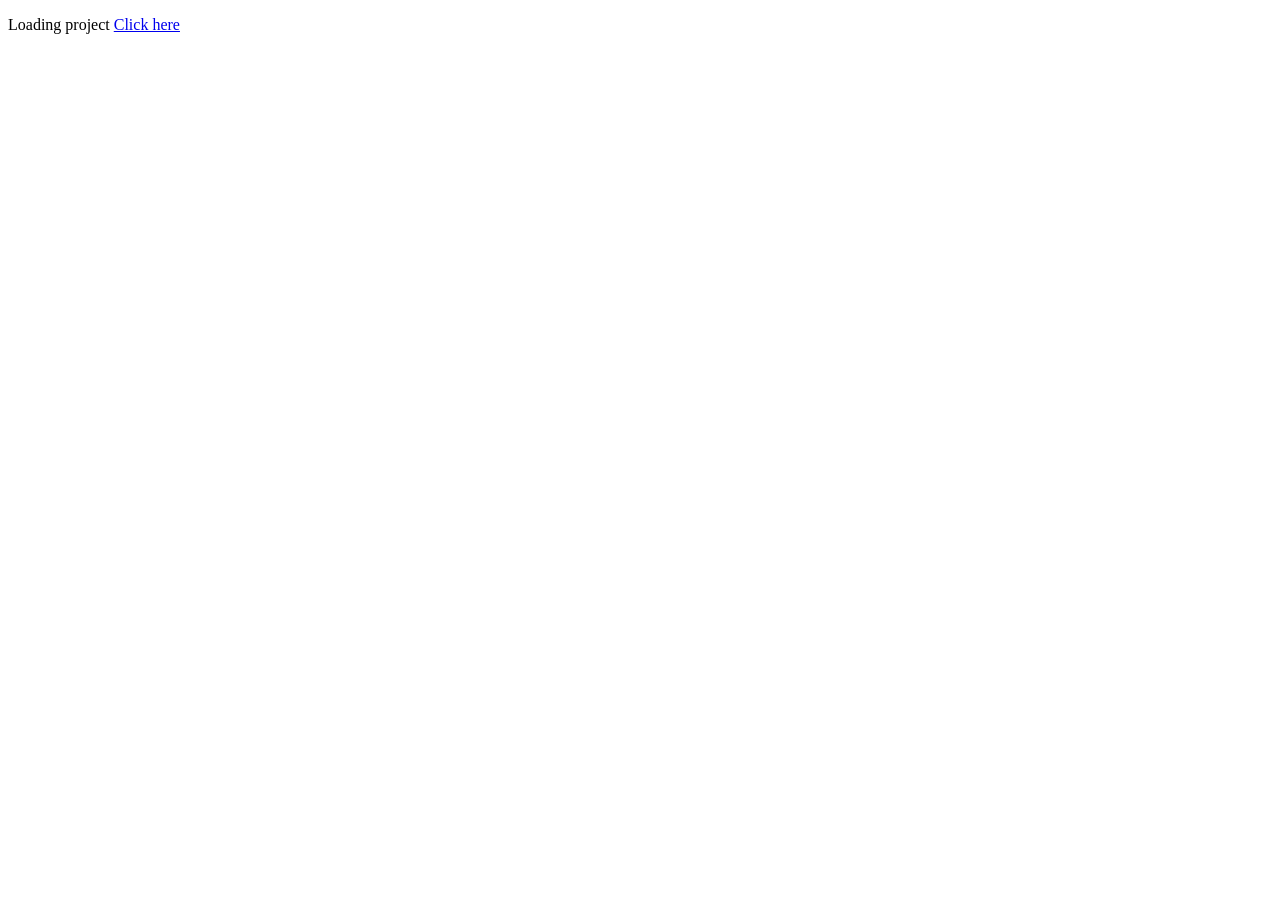
<file: index.html>
<!DOCTYPE html>
<html lang="en">
<head>
    <meta charset="UTF-8">
    <meta name="viewport" content="width=device-width, initial-scale=1.0">
    <title>Document</title>
</head>
<body>
    <p>Loading project <a href="home.html"> Click here</a></p>
</body>
</html>
</file>
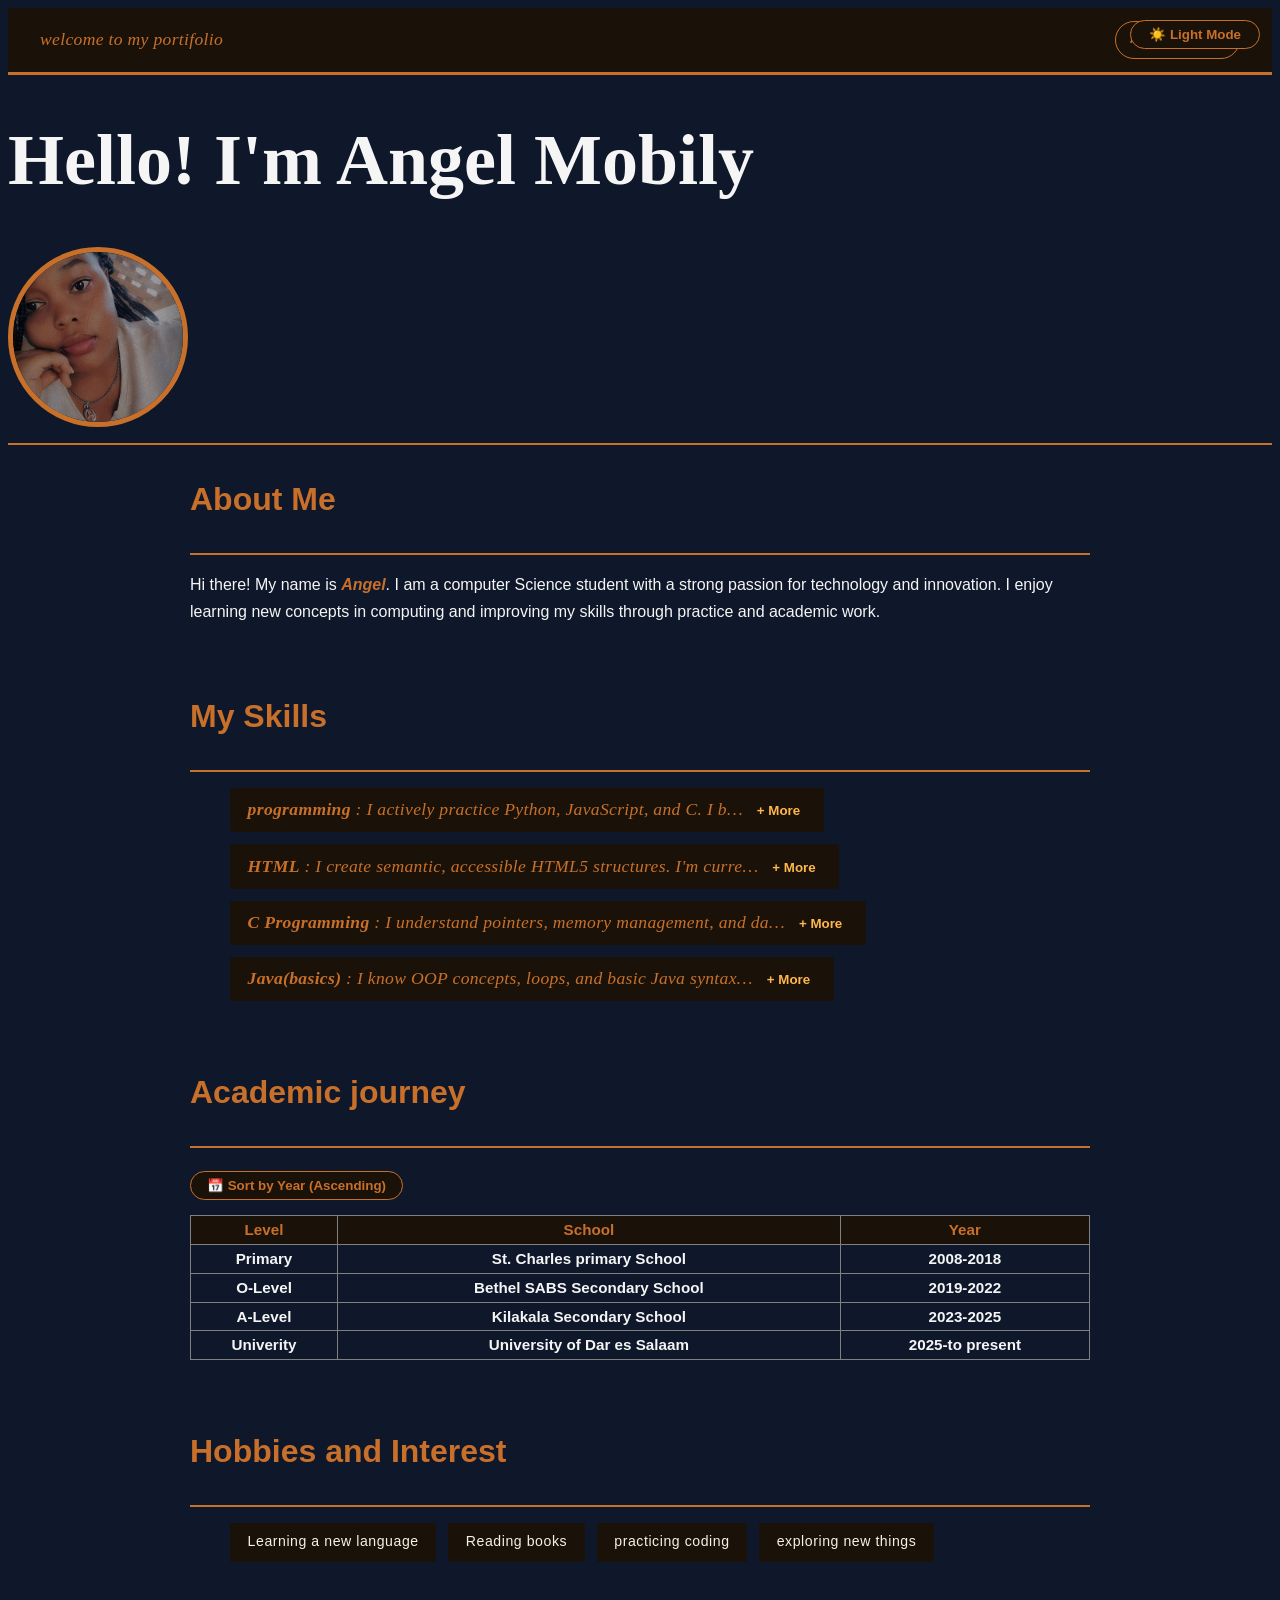
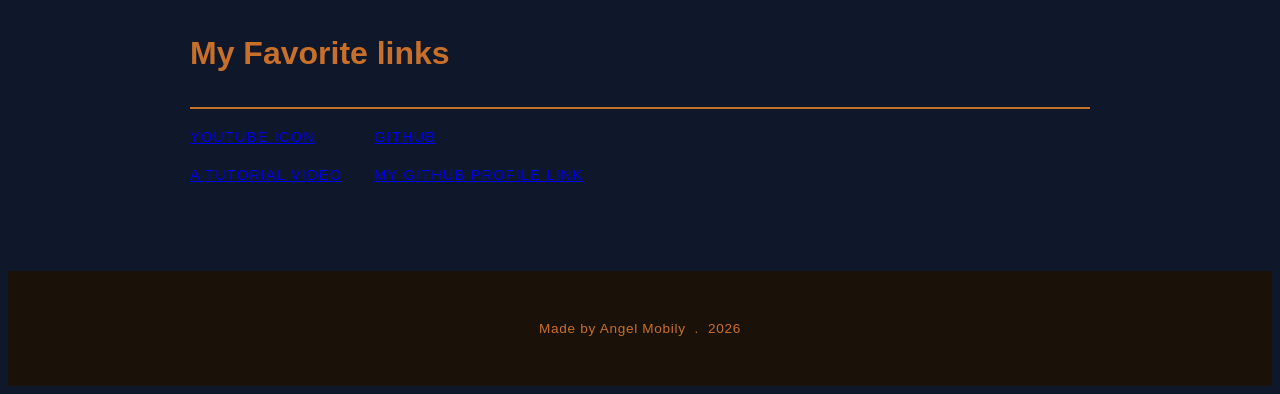
<file: Angel Mobily.html>
<!DOCTYPE html>
<html lang="en">
<head>
    <meta charset="UTF-8">
    <meta name="viewport" content="width=device-width, initial-scale=1.0">
    <title> My portifolio page - Angel</title>
    <link rel="stylesheet" href="Angel Mobily.css">
</head>
<body>
    <!-- my personal information-->
     <header>
     <span>welcome to my portifolio<span>
    
     </header>
    <div>
    <h1>Hello! I'm <span class="name">Angel Mobily</span></h1>
     <img class= "profile-pic" src="person 3.jpg" alt="my profile picture">
    </div>
    <hr>
    <!-- about me-->
    <section>
    <h2> About Me</h2>
    <hr>
    <p> Hi there! My name is <strong>Angel</strong>. I am a computer Science student with a strong passion for technology and innovation. I enjoy learning new concepts in computing and improving my skills through practice and academic work. </p>
    </section>
<!-- my skills-->
 <section>
    <h2>My Skills</h2>
    <hr>
    <ol class="skills-grid">
        <li><strong>programming</strong>:  I actively practice Python, JavaScript, and C. I build small projects every week to improve my logic.</li>
        <li><strong>HTML</strong>: I create semantic, accessible HTML5 structures. I'm currently learning advanced forms and SEO basics.</li>
        <li> <strong>C Programming</strong>: I understand pointers, memory management, and data structures. I solve algorithm problems regularly.</li>
        <li> <strong>Java(basics)</strong>: I know OOP concepts, loops, and basic Java syntax. I'm building console-based applications.</li>
        
    </ol>
 </section>
 <section>
    <h2>Academic journey</h2>
    <hr>
    <table border="1">
        <thead>
        <tr>
            <th>Level</th>
            <th>School</th>
            <th> Year</th>
        </tr>
        </thead>
        <tr>
            <th> Primary</th>
            <th>St. Charles primary School</th>
            <th>2008-2018</th>
        </tr>
        <tr>
            <th>O-Level</th>
            <th>Bethel SABS Secondary School</th>
            <th>2019-2022</th>
        </tr>
        <tr>
            <th>A-Level</th>
            <th>Kilakala Secondary School</th>
            <th> 2023-2025</th>
        </tr>
        <tr>
            <th>Univerity</th>
            <th>University of Dar es Salaam</th>
            <th>2025-to present</th>
        </tr>

    </table>
    </section>
    <section>
    <h2>Hobbies and Interest</h2>
    <hr>
    <ul class="hobbies-grid">
        <li> Learning a new language</li>
        <li> Reading books</li>
        <li> practicing coding</li>
        <li>exploring new things</li>
    </ul>
    </section>
    <section>
    <h2> My Favorite links</h2>
    <hr>
    <p>
        <nav>
        <a href="https://youtu.be/m-nnyNZOTQO?si=AmzcA2HkJ_33mSEm"> youtube icon <p>a tutorial video</p></a>

        <a href="https://github.com/Angelic1111-coder">GitHub <p> my github profile link</p></a>
        </nav>
    </p>
    </section>
    <footer>
        <p>Made by Angel Mobily &nbsp;.&nbsp; 2026</p>
    </footer>
    <!--comment section-->
    <!--personal portifolio page created for HTML assignment-->
    <!--student: Angel Mobily-->
<script src="Angel Mobily.js"></script>

</body>
</html>
</file>
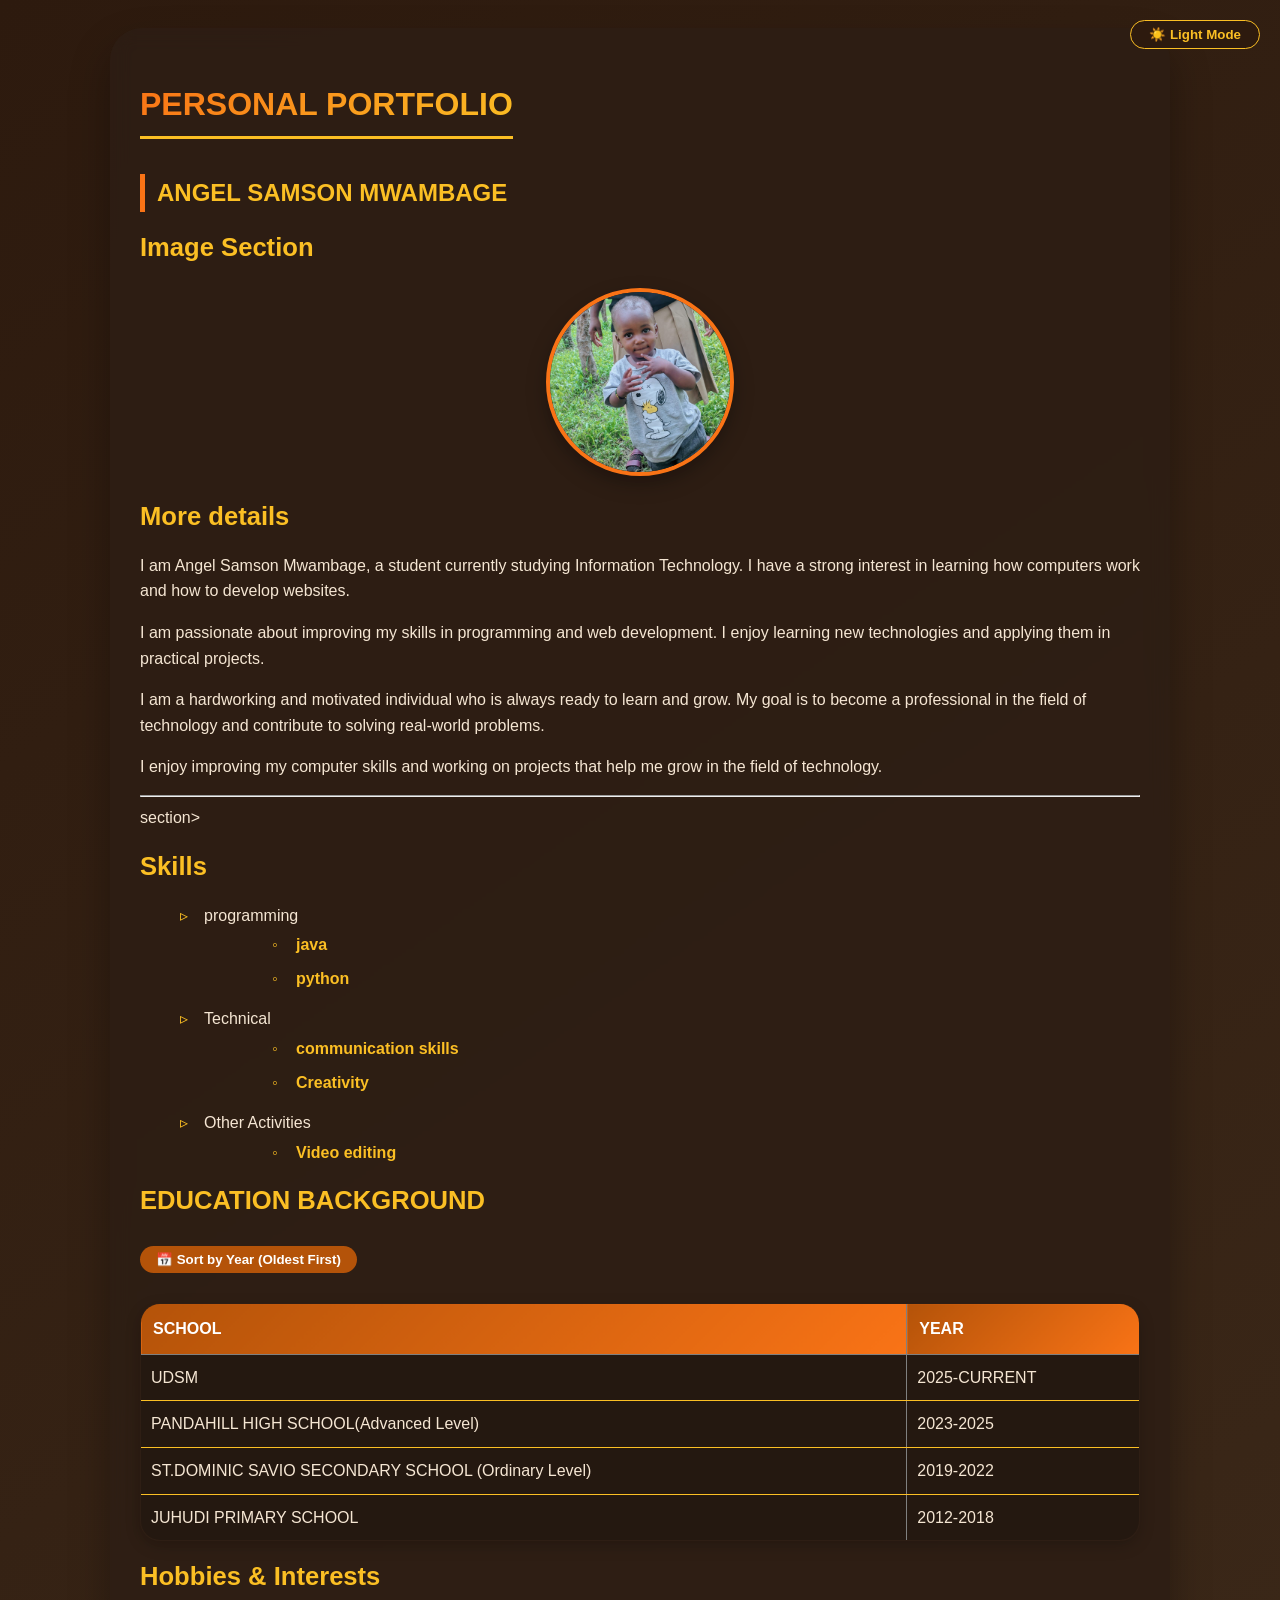
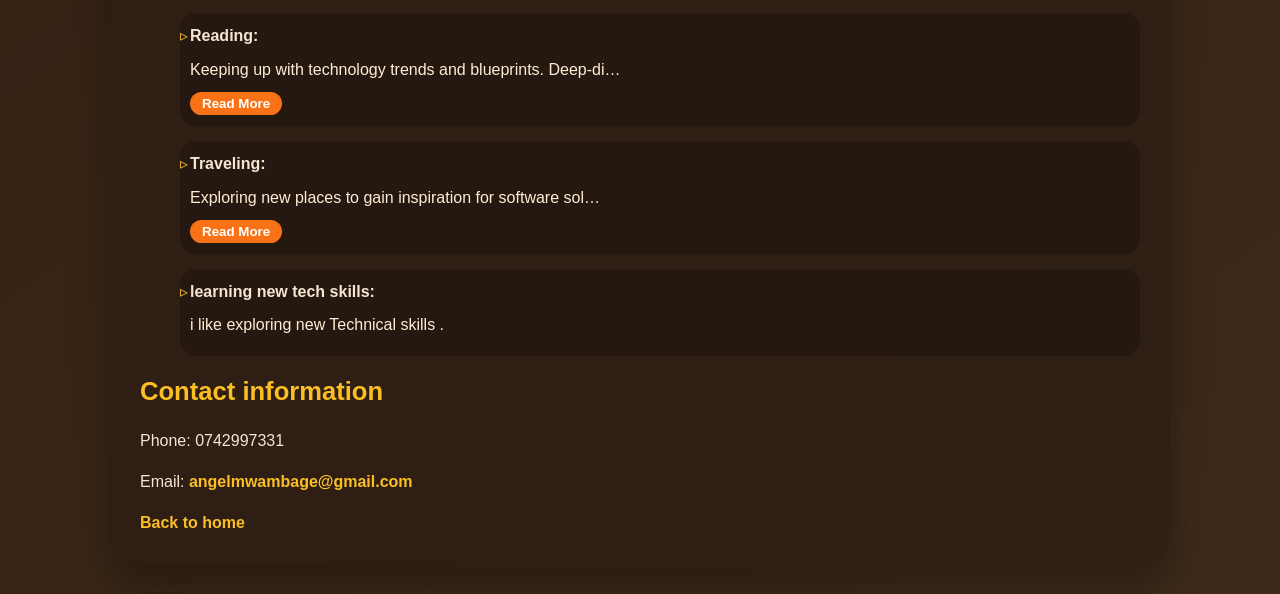
<file: Angel Mwambage.html>
<!DOCTYPE html>
<html lang="en">
<head>
    <link rel="stylesheet" href="Angel Mwambage.css">
    <meta charset="UTF-8">
    <title>Personal Profile - Angel samson Mwambage</title>
</head>
<body>
    <div >

    <header>
        
        <h1>PERSONAL PORTFOLIO</h1>
        <h2> ANGEL SAMSON MWAMBAGE</h2>
    
    </header>
 <section>
        <h3>Image Section</h3>
        
        <img src="person 7.jpg" alt="Profile Photo" width="200" class="clickable-img">
    </section>

        <h3>More details</h3>
<p>
    I am Angel Samson Mwambage, a student currently studying Information Technology. 
    I have a strong interest in learning how computers work and how to develop websites.
</p>

<p>
    I am passionate about improving my skills in programming and web development. 
    I enjoy learning new technologies and applying them in practical projects.
</p>

<p>
    I am a hardworking and motivated individual who is always ready to learn and grow. 
    My goal is to become a professional in the field of technology and contribute to solving real-world problems.
</p>
    

    <p>
        I enjoy improving my computer skills and working on projects 
        that help me grow in the field of technology.
    </p>

<hr>  
      

section>
        <h3>Skills</h3>
        <ul>
            <li>programming
                <ul>
                    <li>
                        <span class="skill-item" data-target="java-info">java</span>
                        <p id="swim-info" class="skill-details"I understand variables,data types,operators,loops and conditional statements.</p>
                    </li>
                    <li>
                        <span class="skill-item" data-target="python">python</span>
                        <p id="foot-info" class="skill-details">am familiar with file handling and basic data structures such as lists and dictionaries.</p>
                    </li>
                </ul>
            </li>
            <li>Technical
                <ul>
                    <li>
                        <span class="skill-item" data-target="communication-info">communication skills</span>
                        <p id="vibe-info" class="skill-details">i am able to express ideas cleary when speaking and write reports also paying attension to speakers.</p>
                    </li>
                    <li>
                        <span class="skill-item" data-target="create-info">Creativity</span>
                        <p id="create-info" class="skill-details">Approaching complex digital systems with a unique problem-solving twist.</p>
                    </li>
                </ul>
            </li>
            <li>Other Activities
                <ul>
                    <li>
                        <span class="skill-item" data-target="video-info">Video editing</span>
                        <p id="video-info" class="skill-details">Stitching stories together using clean cuts, balance, and post-production flow.</p>
                    </li>
                </ul>
            </li>
        </ul>


    <section>
        <h3>EDUCATION BACKGROUND</h3>
        <table border="1">
            <thead>
                <tr>
                    <th>SCHOOL</th>
                    <th>YEAR</th>
                </tr>
            </thead>
            <tbody>
                <tr>
                    <td>UDSM</td>
                    <td>2025-CURRENT</td>
                </tr>
                <tr>
                    <td>PANDAHILL HIGH SCHOOL(Advanced Level)</td>
                    <td>2023-2025</td>
                </tr>
                <tr>
                    <td>ST.DOMINIC SAVIO SECONDARY SCHOOL (Ordinary Level)</td>
                    <td>2019-2022</td>
                </tr>
                <tr>
                    <td>JUHUDI PRIMARY SCHOOL</td>
                    <td>2012-2018</td>
                </tr>
            
                
            </tbody>
        </table>
    </section>


    <section>
        <h3>Hobbies & Interests</h3>
        <ul>
            <li class="hobby-item">
                <strong>Reading:</strong> 
                <span class="hobby-desc">Keeping up with technology trends and blueprints. Deep-diving into engineering blogs, community docs, and new system paradigms daily.</span>
                <button class="toggle-hobby-btn">Read More</button>
            </li>
            <li class="hobby-item">
                <strong>Traveling:</strong> 
                <span class="hobby-desc">Exploring new places to gain inspiration for software solutions. Seeing cultural varieties opens up perspective for diverse social services software requirements.</span>
                <button class="toggle-hobby-btn">Read More</button>
            </li>
            <li class="hobby-item">
                <strong>learning new tech skills:</strong> 
                <span class="hobby-desc">i like exploring new Technical skills .</span>
                <button class="toggle-hobby-btn">Read More</button>
            </li>
        </ul>
    </section>

   

   
    <section>
        <h3>Contact information</h3>
        <p>Phone: 0742997331</p>
        <p>Email: <a href="mailto:mwambage@example.com">angelmwambage@gmail.com</a></p>
    </section>
<a href="home.html">Back to home</a>
</div>
        
      <script src="angel.js" defer></script>

    </body>
</html>
</file>
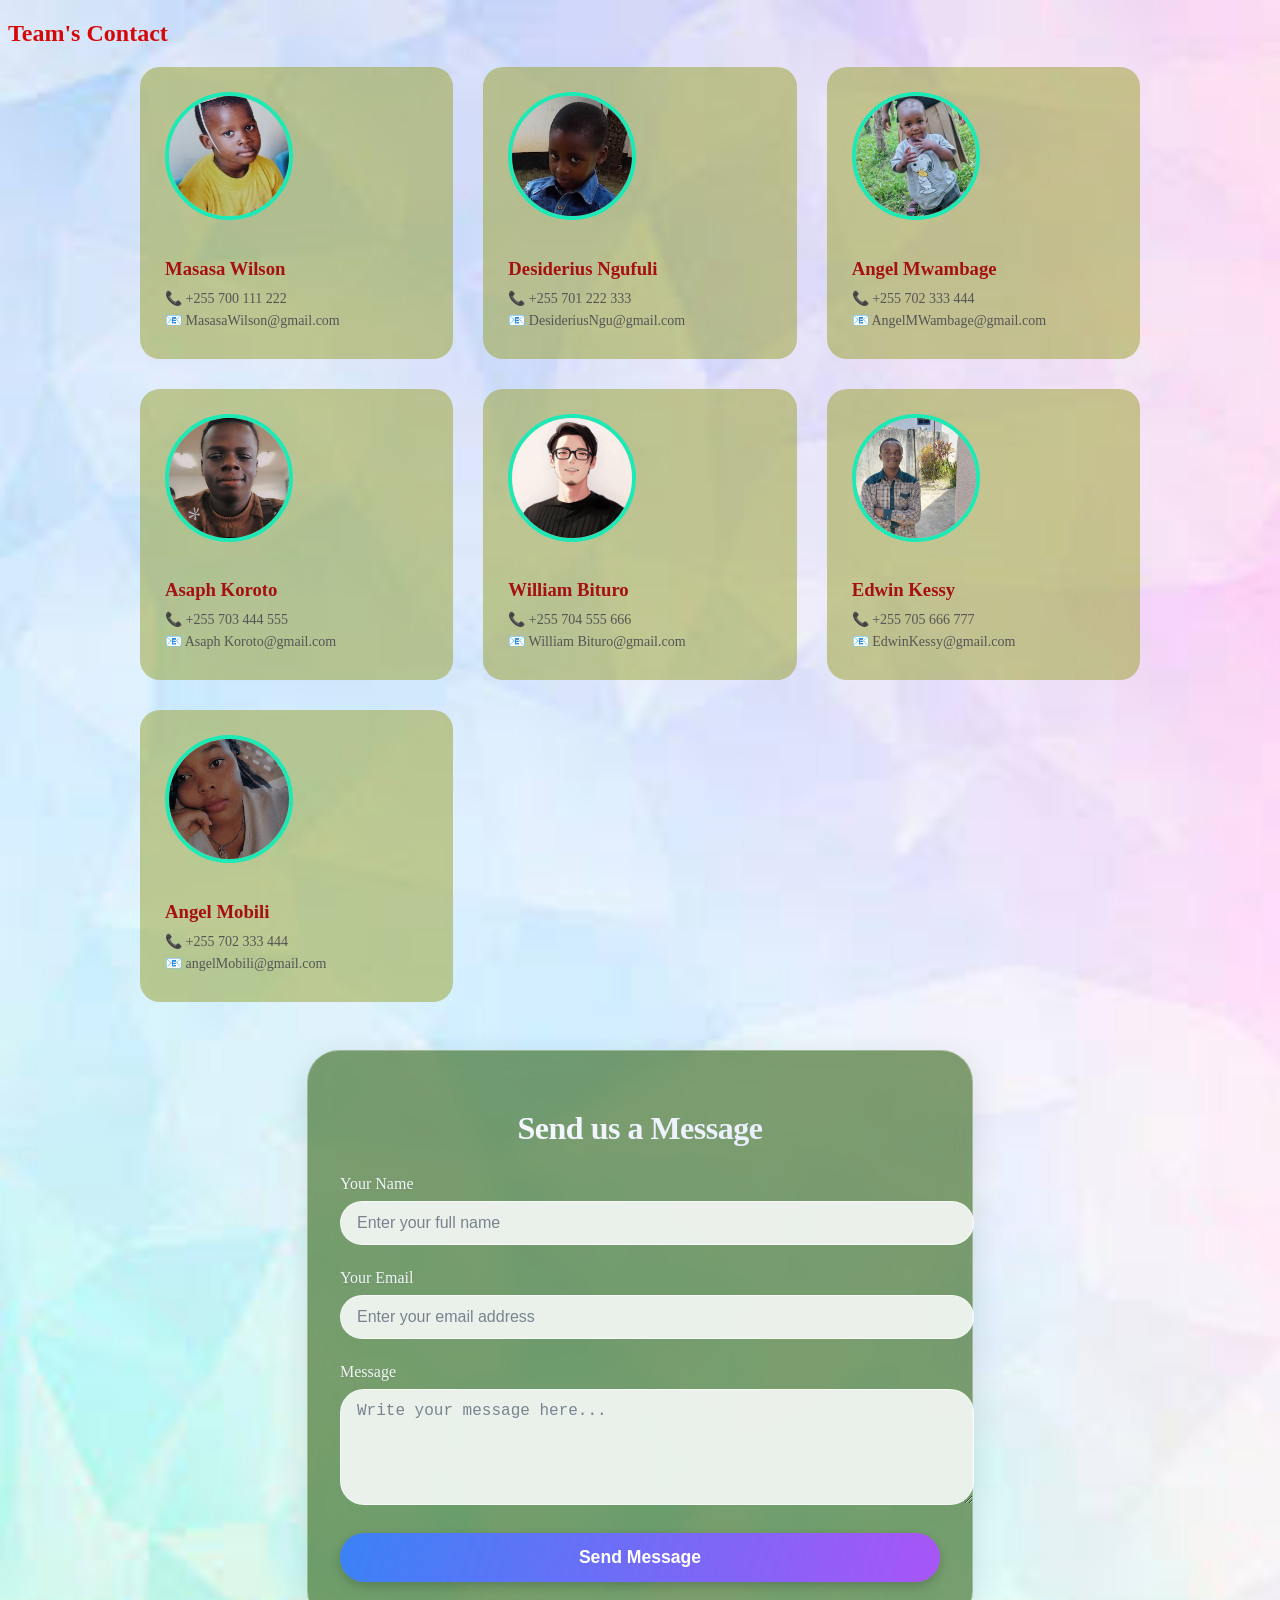
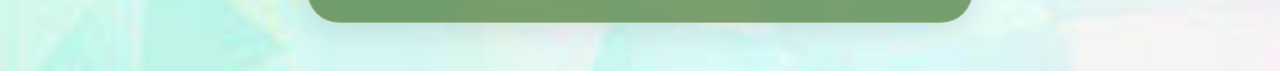
<file: contact.html>
<!DOCTYPE html>
<html lang="en">
<head>
    <meta charset="UTF-8">
    <meta name="viewport" content="width=device-width, initial-scale=1.0">
    <title>Contact Team</title>
    <link rel="stylesheet" href="contact.css">
</head>
<body>

<section class="contact-page">
    <h1>Team's Contact

    </h1>

    <div class="team-container">

        <div class="card">
            <img src="person 1.jpg">
            <h3>Masasa Wilson</h3>
            <p>📞 +255 700 111 222</p>
            <p>📧 MasasaWilson@gmail.com</p>
        </div>

        <div class="card">
            <img src="person 2.jpg">
            <h3>Desiderius Ngufuli</h3>
            <p>📞 +255 701 222 333</p>
            <p>📧 DesideriusNgu@gmail.com</p>
        </div>

        <div class="card">
            <img src="person 7.jpg">
            <h3>Angel Mwambage</h3>
            <p>📞 +255 702 333 444</p>
            <p>📧 AngelMWambage@gmail.com</p>
        </div>

        <div class="card">
            <img src="person 4.jpg">
            <h3>Asaph Koroto</h3>
            <p>📞 +255 703 444 555</p>
            <p>📧 Asaph Koroto@gmail.com</p>
        </div>

        <div class="card">
            <img src="person 5.jpg ">
            <h3>William Bituro</h3>
            <p>📞 +255 704 555 666</p>
            <p>📧 William Bituro@gmail.com</p>
        </div>

        <div class="card">
            <img src="person 6.jpg">
            <h3>Edwin Kessy</h3>
            <p>📞 +255 705 666 777</p>
            <p>📧 EdwinKessy@gmail.com</p>
        </div>
        <div class="card">
            <img src="person 3.jpg">
            <h3>Angel Mobili</h3>
            <p>📞 +255 702 333 444</p>
            <p>📧 angelMobili@gmail.com</p>
        </div>

    </div>
</section>

<section class="contact-form-container">
        <h2>Send us a Message</h2>
        <form action="#" method="POST" class="contact-form">
            
            <div class="form-group">
                <label for="name">Your Name</label>
                <input type="text" id="name" name="name" placeholder="Enter your full name" required>
            </div>

            <div class="form-group">
                <label for="email">Your Email</label>
                <input type="email" id="email" name="email" placeholder="Enter your email address" required>
            </div>

            <div class="form-group">
                <label for="message">Message</label>
                <textarea id="message" name="message" rows="5" placeholder="Write your message here..." required></textarea>
            </div>

            <button type="submit" class="submit-btn">Send Message</button>
        </form>
    </section>
    <script src="contact.js" defer></script>

</body>
</html>
</file>
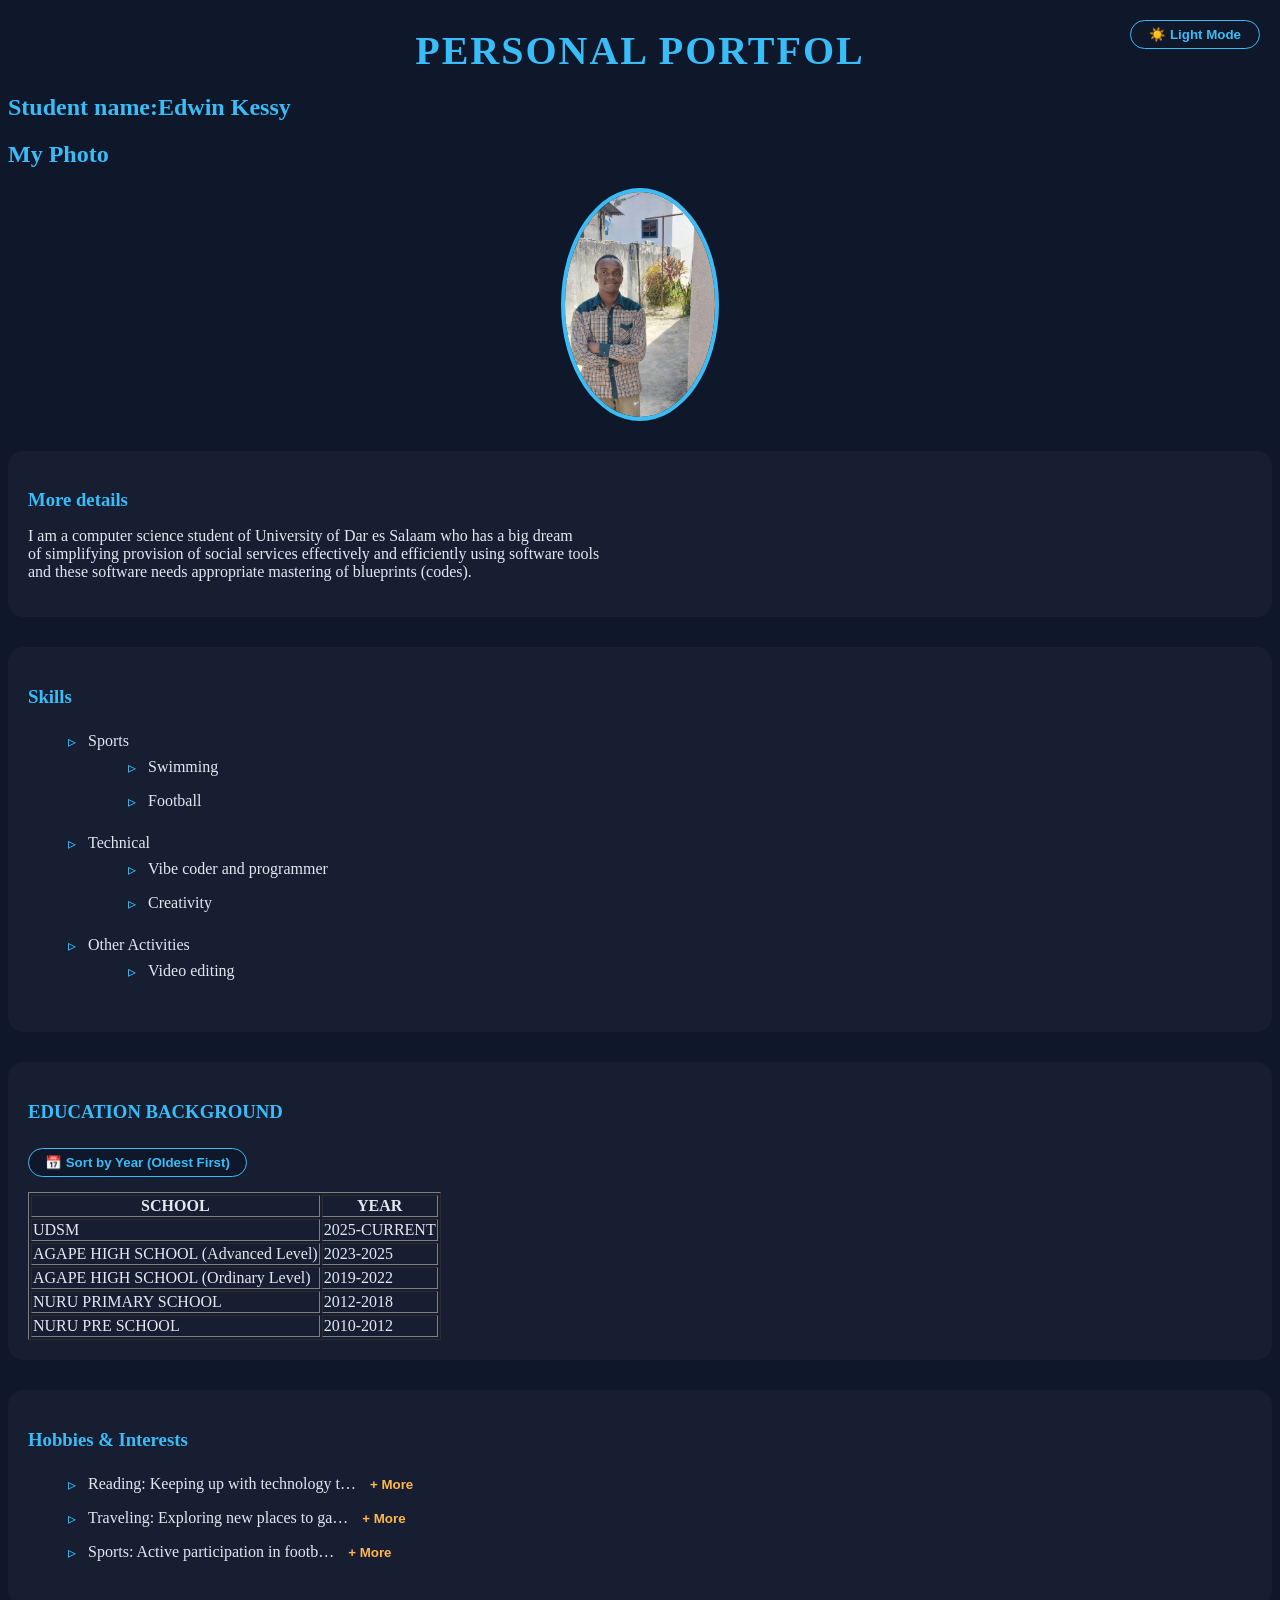
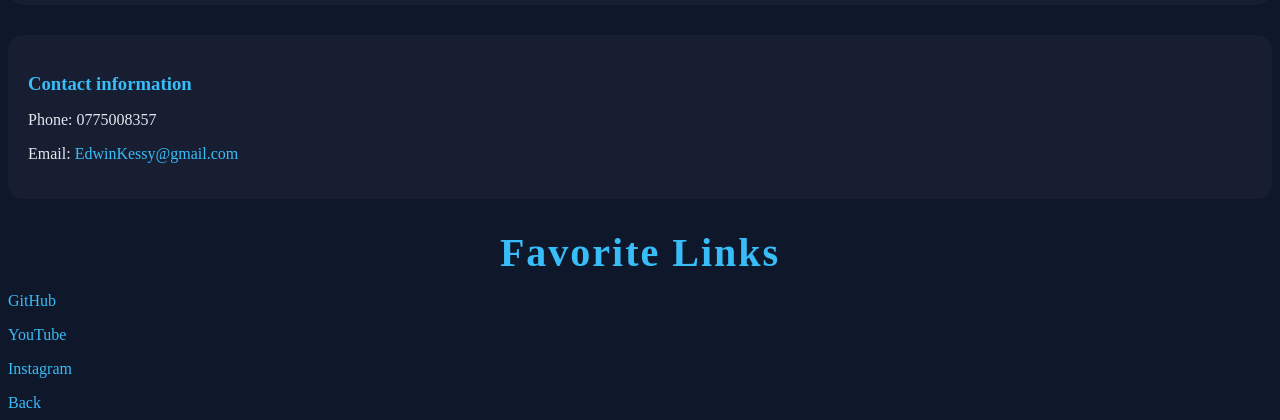
<file: Edwin Kessy.html>
<!DOCTYPE html>
<html lang="en">
<head>
    <meta charset="UTF-8">
    <title>Personal Profile - Edwin Kessy</title>
     <link rel="stylesheet" href="Edwin Kessy.css">
</head>
<body>

    <header>
        
        <h1>PERSONAL PORTFOLIO</h1>
        <div class="student-name">
        <h2>Student name:Edwin Kessy</h2>
        </div>
    </header>
    
         <h2>My Photo</h2>
          <div class="profile">
    <img src="person 6.jpg"  alt="profile">
        </div>
        
    

    <section>
        <div class="section">
        <h3>More details</h3>
        <p>
            I am a computer science student of University of Dar es Salaam who has a big dream <br>
            of simplifying provision of social services effectively and efficiently using 
            software tools<br> and these software needs appropriate mastering of blueprints (codes).
        </p>
        </div>
    </section>

    <section>
         <div class="section">
        <h3>Skills</h3>
        <ul>
            <li>Sports
                <ul>
                    <li>Swimming</li>
                    <li>Football</li>
                </ul>
            </li>
            <li>Technical
                <ul>
                    <li>Vibe coder and programmer</li>
                    <li>Creativity</li>
                </ul>
            </li>
            <li>Other Activities
                <ul>
                    <li>Video editing</li>
                </ul>
            </li>
        </ul>
        </div>
    </section>

    <section>
         <div class="section">
        <h3>EDUCATION BACKGROUND</h3>
        <table border="1">
            <thead>
                <tr>
                    <th>SCHOOL</th>
                    <th>YEAR</th>
                </tr>
            </thead>
            <tbody>
                <tr>
                    <td>UDSM</td>
                    <td>2025-CURRENT</td>
                </tr>
                <tr>
                    <td>AGAPE HIGH SCHOOL (Advanced Level)</td>
                    <td>2023-2025</td>
                </tr>
                <tr>
                    <td>AGAPE HIGH SCHOOL (Ordinary Level)</td>
                    <td>2019-2022</td>
                </tr>
                <tr>
                    <td>NURU PRIMARY SCHOOL</td>
                    <td>2012-2018</td>
                </tr>
                <tr>
                    <td>NURU PRE SCHOOL</td>
                    <td>2010-2012</td>
                </tr>
            </tbody>
        </table>
        </div>
    </section>

    <section>
        <div class="section hobbies">
        <h3>Hobbies & Interests</h3>
        <ul>
            <li><strong>Reading:</strong> Keeping up with technology trends and blueprints.</li>
            <li><strong>Traveling:</strong> Exploring new places to gain inspiration for software solutions.</li>
            <li><strong>Sports:</strong> Active participation in football matches and swimming.</li>
        </ul>
        </div>
    </section>

    

    <section>
        <h3>Contact information</h3>
        <p>Phone: 0775008357</p>
        <p>Email: <a href="mailto:Edwin@example.com">EdwinKessy@gmail.com</a></p>
    </section>


<h1>Favorite Links</h1>
<p><a href="https://github.com">GitHub</a></p>
<p><a href="https://youtube.com">YouTube</a></p>
<p><a href="https://instagram.com">Instagram</a></p>

<a href="../Home/portifolio.html">Back </a>
    <script src="Edwin Kessy.js" defer></script>   

    </body>
</html>
</file>
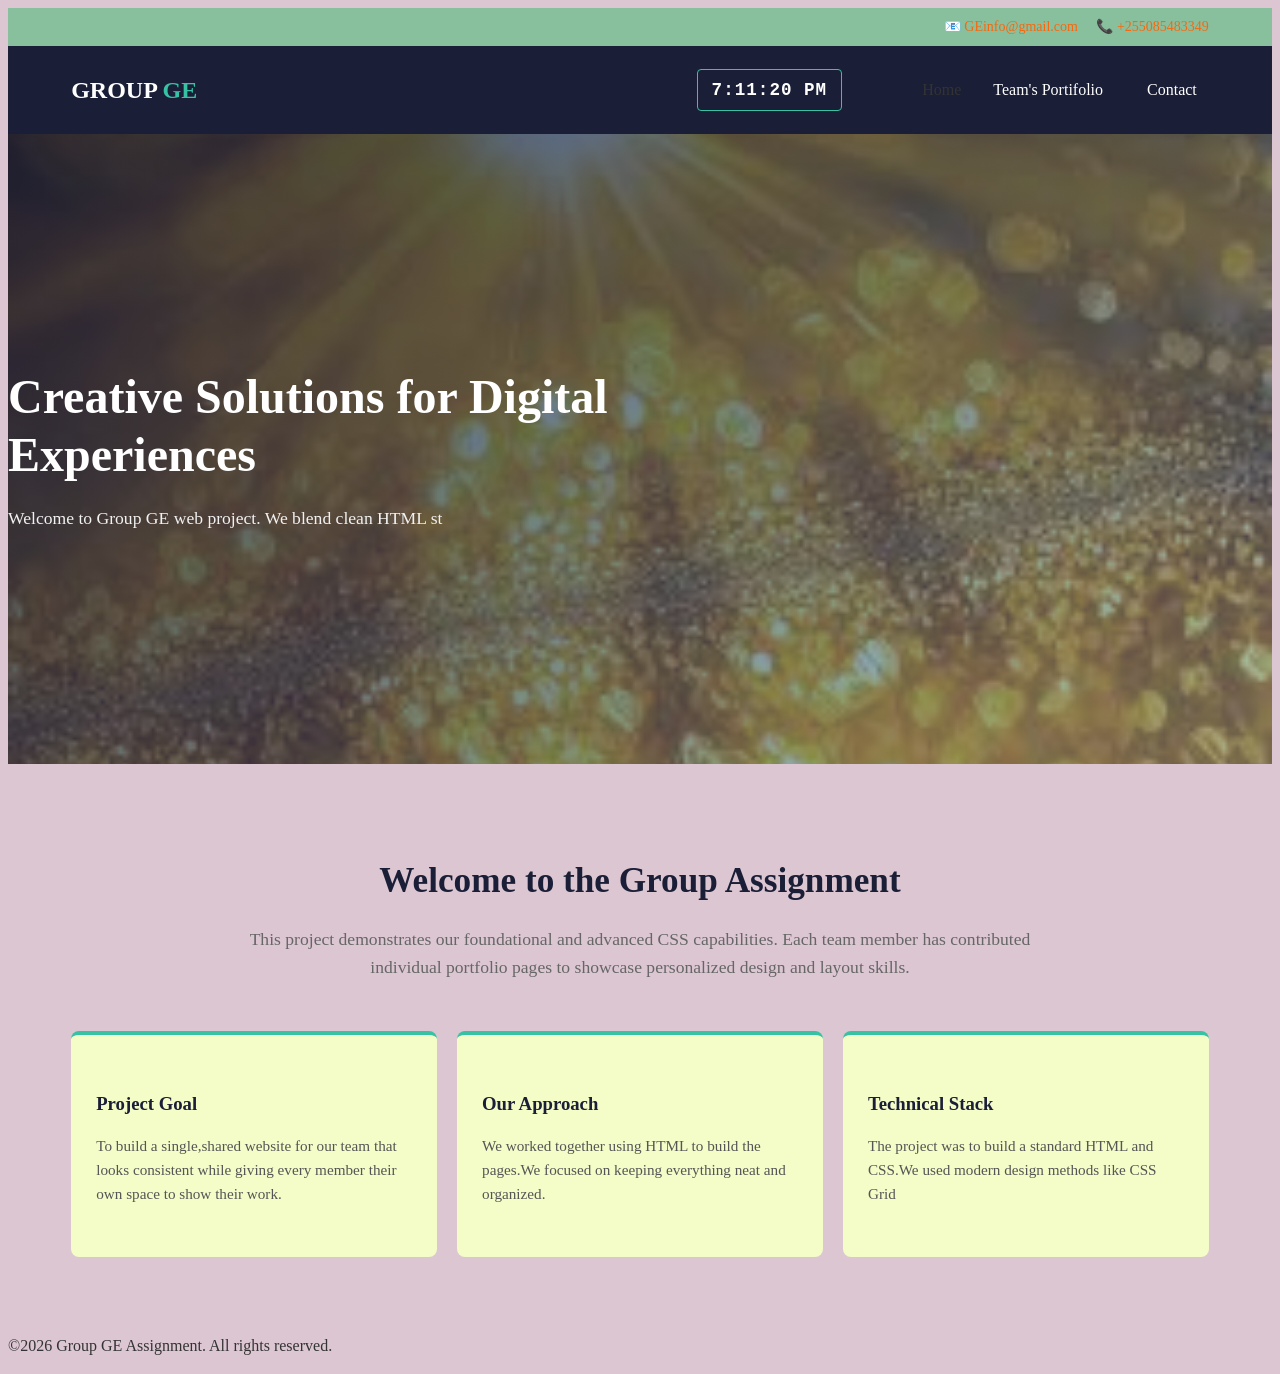
<file: home.html>
<!DOCTYPE html>
<html lang="en">
<head>
    <meta charset="UTF-8">
    <meta name="viewport" content="width=device-width, initial-scale=1.0">
    <title>Group  GE | Team Portfolio</title>
    <link rel="stylesheet" href="style.css">
</head>
<body>

    <header class="top-header">
        <div class="header-contact">
            <span>📧 GEinfo@gmail.com</span>
            <span>📞 +255085483349</span>

        </div>
    </header>

    <nav class="navbar">
        <div class="nav-container">
            <div class="logo">GROUP<span> GE</span></div>
            <ul class="nav-links">
                <li class="active">Home</li>
                <li><a href="portifolio.html">Team's Portifolio</a></li>
                <li><a href="contact.html">Contact</a></li>
            </ul>
        </div>
    </nav>

    <div class="hero-section">
        <div class="hero-overlay"></div>
        <div class="hero-content">
            <h1>Creative Solutions for Digital Experiences</h1>
            <p>Welcome to Group GE web project. We blend clean HTML structural code with creative CSS styling to build visually compelling and highly accessible websites.</p>
            
        </div>
    </div>

    <section class="info-section">
        <div class="section-container">
            <h2>Welcome to the Group Assignment</h2>
            <p class="section-lead">This project demonstrates our foundational and advanced CSS capabilities. Each team member has contributed individual portfolio pages to showcase personalized design and layout skills.</p>
            </div>
            <div class="card-grid">
                <div class="info-card">
                    <h3>Project Goal</h3>
                    <p>To build a single,shared website for our team that looks consistent while giving every member their own space to show their work.</p>
                </div>
                <div class="info-card">
                    <h3>Our Approach</h3>
                    <p>We worked together using HTML to build the pages.We focused on keeping everything neat and organized.</p>
                    </div>
                <div class="info-card">
                    <h3>Technical Stack</h3>
                    <p>The project was to build a standard HTML and CSS.We used modern design methods like CSS Grid</p>
                </div>
            </div>
        </div>
    </section>

    <section class="main-footer">
        <p> &copy;2026 Group GE Assignment. All rights reserved.</p>
    </section>
    <script src="home.js" defer></script>

</body>
</html>
</file>
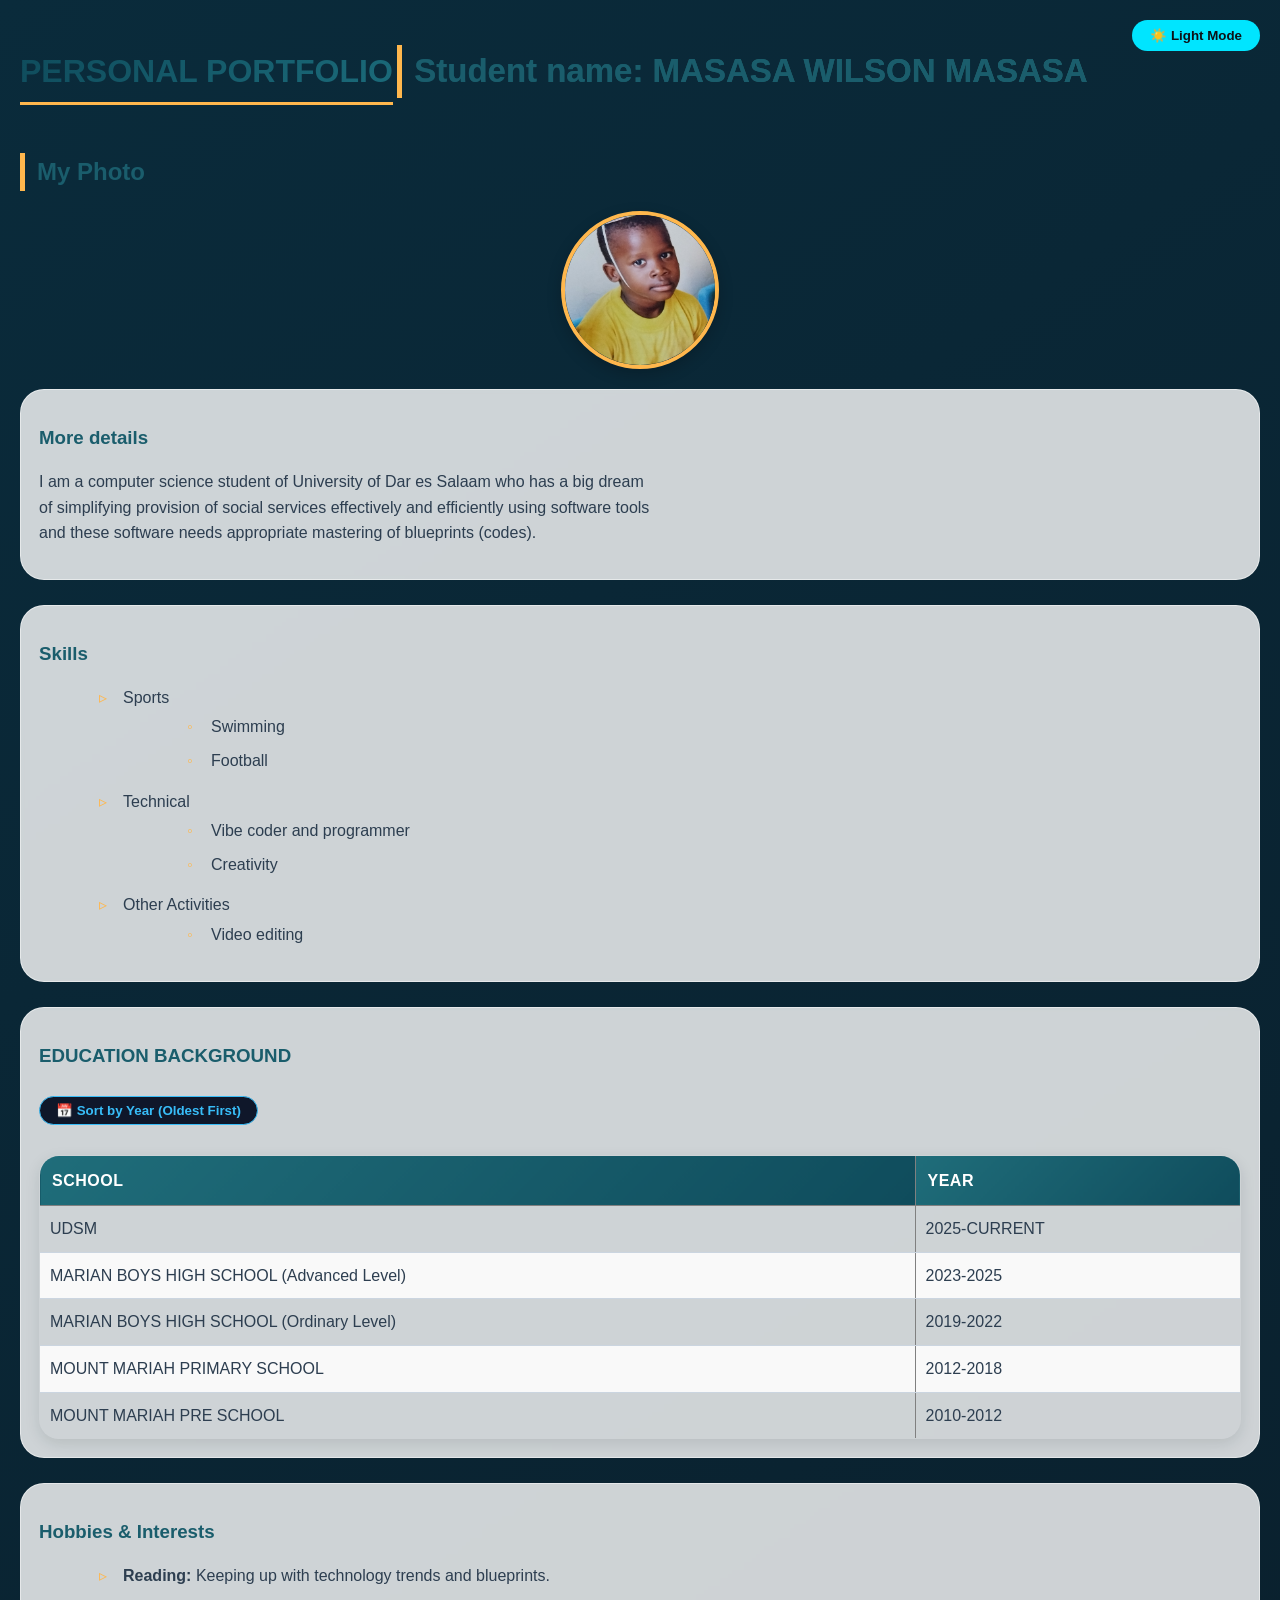
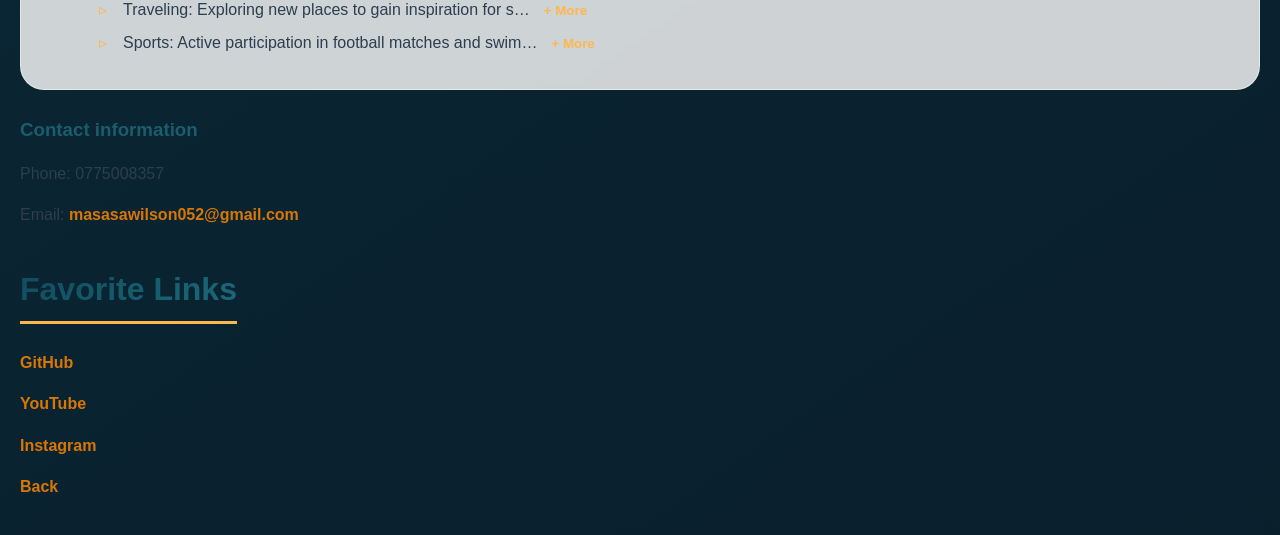
<file: Masasa Wilson.html>
<!DOCTYPE html>
<html lang="en">
<head>
    <meta charset="UTF-8">
    <title>Personal Profile - Masasa Wilson Masasa</title>
     <link rel="stylesheet" href="Masasa Wilson.css">
</head>
<body>

    <header>
        
        <h1>PERSONAL PORTFOLIO</h1>
        <div class="student-name">
        <h2>Student name: MASASA WILSON MASASA</h2>
        </div>
    </header>
    
         <h2>My Photo</h2>
          <div class="profile">
    <img src="person 1.jpg"  alt="profile">
        </div>
        
    

    <section>
        <div class="section">
        <h3>More details</h3>
        <p>
            I am a computer science student of University of Dar es Salaam who has a big dream <br>
            of simplifying provision of social services effectively and efficiently using 
            software tools<br> and these software needs appropriate mastering of blueprints (codes).
        </p>
        </div>
    </section>

    <section>
         <div class="section">
        <h3>Skills</h3>
        <ul>
            <li>Sports
                <ul>
                    <li>Swimming</li>
                    <li>Football</li>
                </ul>
            </li>
            <li>Technical
                <ul>
                    <li>Vibe coder and programmer</li>
                    <li>Creativity</li>
                </ul>
            </li>
            <li>Other Activities
                <ul>
                    <li>Video editing</li>
                </ul>
            </li>
        </ul>
        </div>
    </section>

    <section>
         <div class="section">
        <h3>EDUCATION BACKGROUND</h3>
        <table border="1">
            <thead>
                <tr>
                    <th>SCHOOL</th>
                    <th>YEAR</th>
                </tr>
            </thead>
            <tbody>
                <tr>
                    <td>UDSM</td>
                    <td>2025-CURRENT</td>
                </tr>
                <tr>
                    <td>MARIAN BOYS HIGH SCHOOL (Advanced Level)</td>
                    <td>2023-2025</td>
                </tr>
                <tr>
                    <td>MARIAN BOYS HIGH SCHOOL (Ordinary Level)</td>
                    <td>2019-2022</td>
                </tr>
                <tr>
                    <td>MOUNT MARIAH PRIMARY SCHOOL</td>
                    <td>2012-2018</td>
                </tr>
                <tr>
                    <td>MOUNT MARIAH PRE SCHOOL</td>
                    <td>2010-2012</td>
                </tr>
            </tbody>
        </table>
        </div>
    </section>

    <section>
        <div class="section hobbies">
        <h3>Hobbies & Interests</h3>
        <ul>
            <li><strong>Reading:</strong> Keeping up with technology trends and blueprints.</li>
            <li><strong>Traveling:</strong> Exploring new places to gain inspiration for software solutions.</li>
            <li><strong>Sports:</strong> Active participation in football matches and swimming.</li>
        </ul>
        </div>
    </section>

    

    <section>
        <h3>Contact information</h3>
        <p>Phone: 0775008357</p>
        <p>Email: <a href="mailto:masasa@example.com">masasawilson052@gmail.com</a></p>
    </section>

<h1>Favorite Links</h1>
<p><a href="https://github.com">GitHub</a></p>
<p><a href="https://youtube.com">YouTube</a></p>
<p><a href="https://instagram.com">Instagram</a></p>

<p><a href="portifolio.html">Back </a></p>
 <script src="Masasa Wilson.js" defer></script>
    



    </body>
</html>
</file>
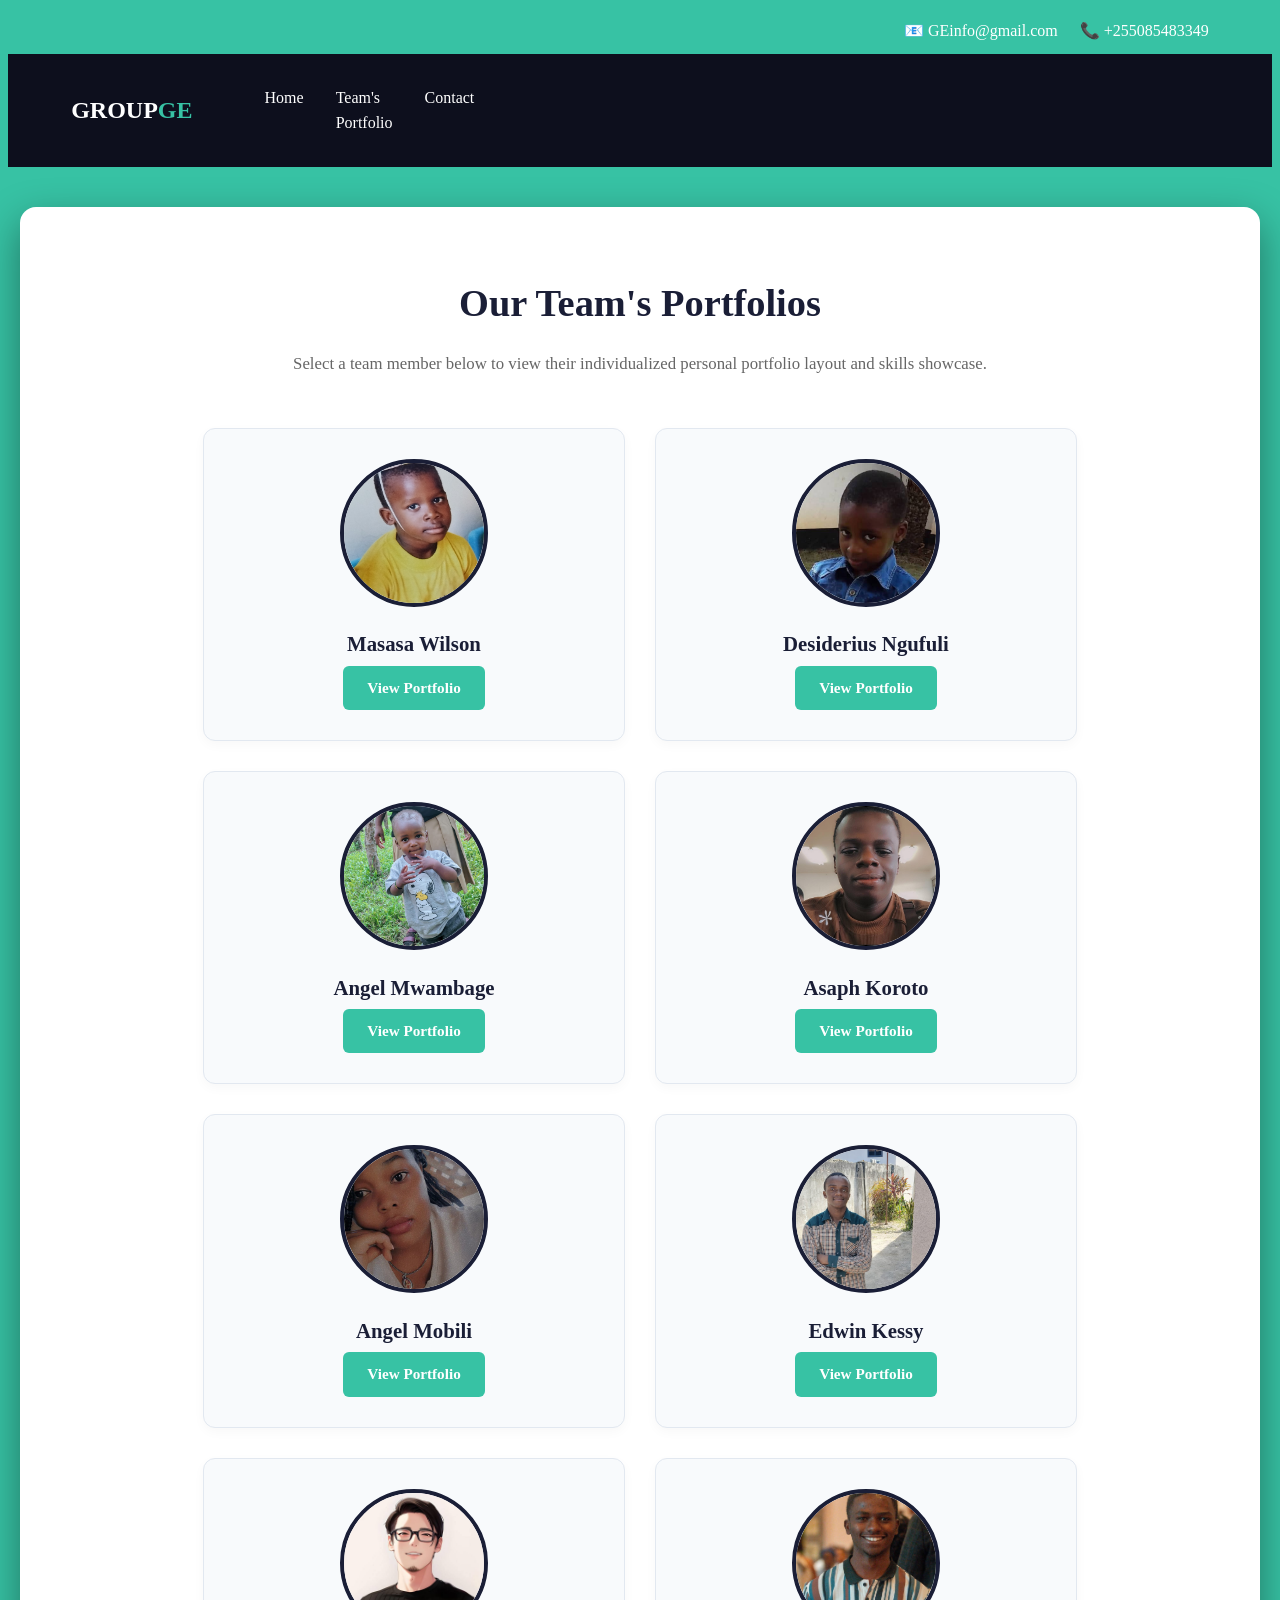
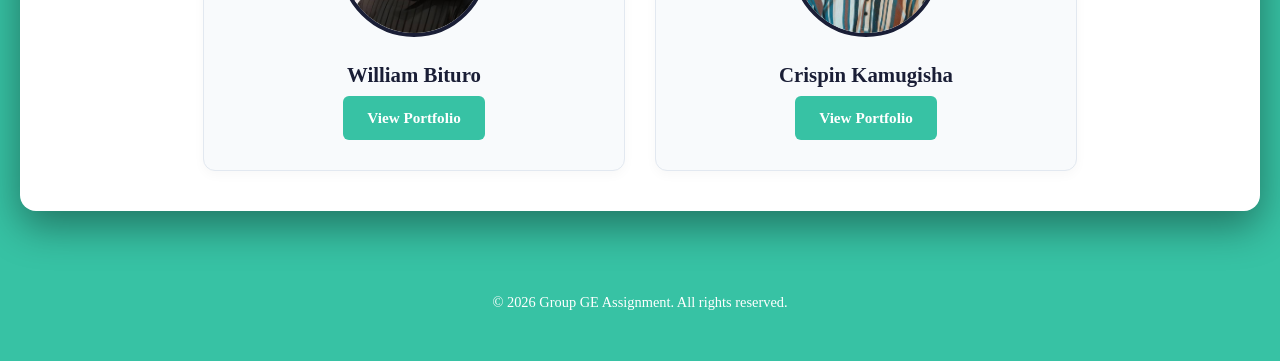
<file: portifolio.html>
<!DOCTYPE html>
<html lang="en">
<head>
    <meta charset="UTF-8">
    <meta name="viewport" content="width=device-width, initial-scale=1.0">
    <title>Our Team Portfolios | Group GE</title>
    <link rel="stylesheet" href="portfolio.css">
</head>
<body>

    <header class="top-header">
        <div class="header-contact">
            <span>📧 GEinfo@gmail.com</span>
            <span>📞 +255085483349</span>
        </div>
    </header>

    <nav class="navbar">
        <div class="nav-container">
            <div class="logo">GROUP<span>GE</span></div>
            <ul class="nav-links">
                <li><a href="home.html">Home</a></li>
                <li>Team's Portfolio</li>
                <li><a href="contact.html">Contact</a></li>
            </ul>
        </div>
    </nav>

    <main class="portfolios-wrapper">
        
        <header class="page-header">
            <h1>Our Team's Portfolios</h1>
            <p>Select a team member below to view their individualized personal portfolio layout and skills showcase.</p>
        </header>

        <section class="team-grid">
            
            <div class="student-card">
                <div class="circle-image">
                    <img src="person 1.jpg">
                </div>
                <h3>Masasa Wilson</h3>
                <a href="Masasa Wilson.html" class="btn-view">View Portfolio</a>
            </div>

            <div class="student-card">
                <div class="circle-image">
                    <img src="person 2.jpg" alt="Ann Richmond">
                </div>
                <h3>Desiderius Ngufuli</h3>
                <a href="Desiderius Ngufuli.html" class="btn-view">View Portfolio</a>
            </div>

            <div class="student-card">
                <div class="circle-image">
                    <img src="person 7.jpg" alt="Chung Schlueter">
                </div>
                <h3>Angel Mwambage</h3>
                <a href="Angel Mwambage.html" class="btn-view">View Portfolio</a>
            </div>

            <div class="student-card">
                <div class="circle-image">
                    <img src="person 4.jpg" alt="Kelly Savala">
                </div>
                <h3>Asaph Koroto</h3>
                <a href="asaph-koroto-portfolio.html" class="btn-view">View Portfolio</a>
            </div>

            <div class="student-card">
                <div class="circle-image">
                    <img src="person 3.jpg" alt="David Bell">
                </div>
                <h3>Angel Mobili</h3>
                <a href="Angel Mobily.html" class="btn-view">View Portfolio</a>
            </div>

            <div class="student-card">
                <div class="circle-image">
                    <img src="person 6.jpg" alt="Lindsay Watson">
                </div>
                <h3>Edwin Kessy</h3>
                <a href="Edwin Kessy.html"class="btn-view"i>View Portfolio</a>
            </div>

            <div class="student-card">
                <div class="circle-image">
                    <img src="person 5.jpg" alt="John Doe">
                </div>
                <h3>William Bituro</h3>
                <a href="William Bituro.html" class="btn-view">View Portfolio</a>
            </div>
             <div class="student-card">
                <div class="circle-image">
                    <img src="Me.jpg" alt="John Doe">
                </div>
                <h3>Crispin Kamugisha</h3>
                <a href="JS.html" class="btn-view">View Portfolio</a>
            </div>
            


        </section>
    </main>

    <footer class="main-footer">
        <p>&copy; 2026 Group GE Assignment. All rights reserved.</p>
    </footer>

</body>
</html>
</file>
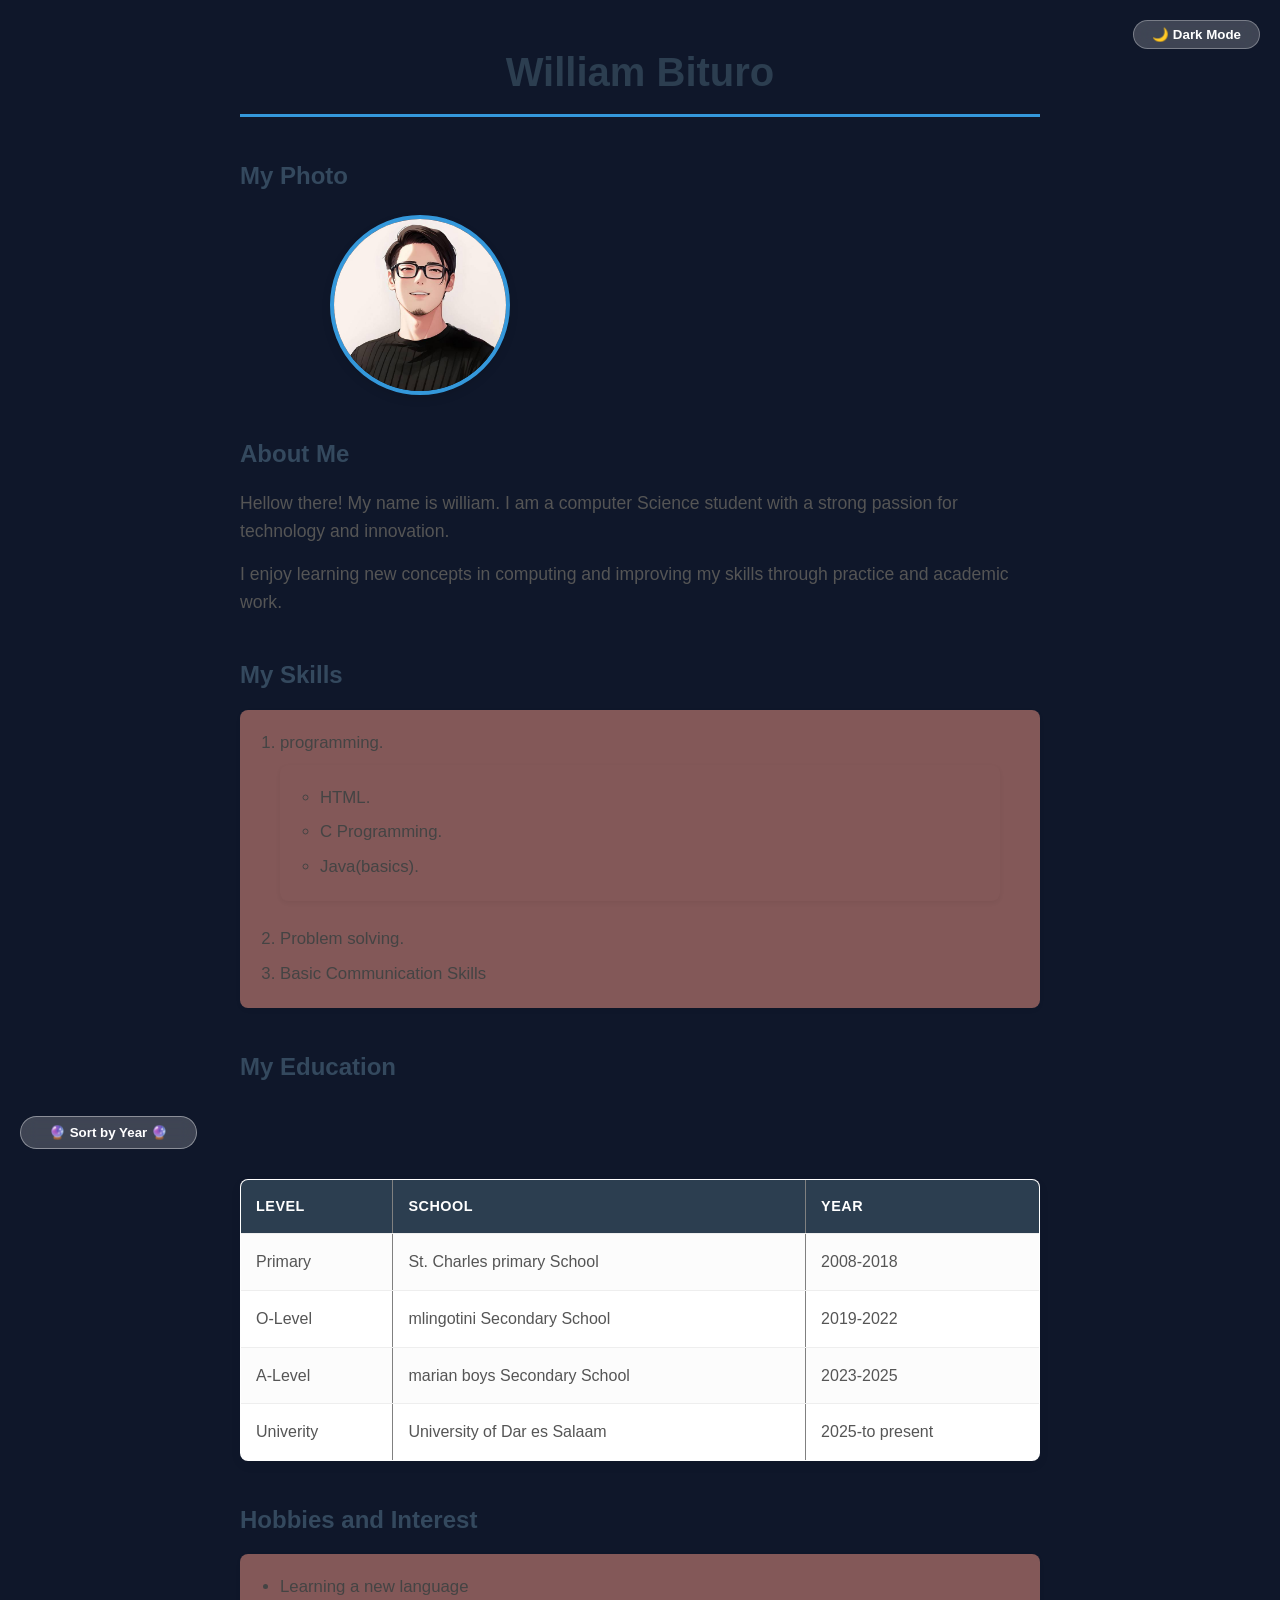
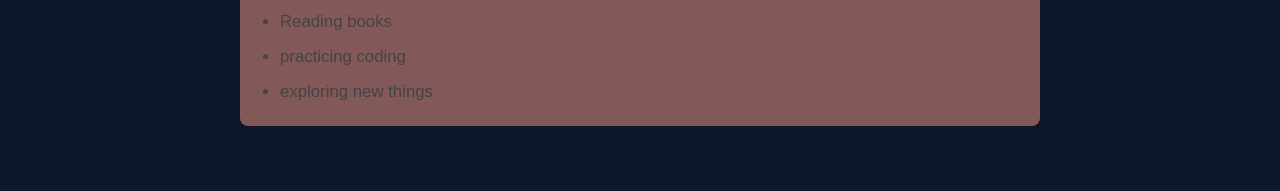
<file: William Bituro.html>
<!DOCTYPE html>
<html lang="en">
<head>
    <meta charset="UTF-8">
    <title> My portifolio page - william</title>
     <link rel="stylesheet" href="William Bituro.css">
</head>
<body>
    <!-- my personal information-->
    <h1> William Bituro</h1>

     <h2>My Photo</h2>
          <div class="profile">
    <img src="person 5.jpg"  alt="profile">
        </div>


    <h2> About Me</h2>
    <p> Hellow there! My name is william. I am a computer Science student with a strong passion for technology and innovation.</p>
    <p> I enjoy learning new concepts in computing and improving my skills through practice and academic work. </p>

    <h2>My Skills</h2>
    <ol>
        <li>programming.</li>
          <ul>
            <li>HTML.</li>
            <li> C Programming.</li>
            <li> Java(basics).</li>
          </ul>
        <li> Problem solving.</li>
        <li>Basic Communication Skills</li>
    </ol>
    <h2>My Education</h2>
    <table border="1">
        <tr>
            <th>Level</th>
            <th>School</th>
            <th> Year</th>
        </tr>
        <tr>
            <th> Primary</th>
            <th>St. Charles primary School</th>
            <th>2008-2018</th>
        </tr>
        <tr>
            <th>O-Level</th>
            <th>mlingotini Secondary School</th>
            <th>2019-2022</th>
        </tr>
        <tr>
            <th>A-Level</th>
            <th>marian boys Secondary School</th>
            <th> 2023-2025</th>
        </tr>
        <tr>
            <th>Univerity</th>
            <th>University of Dar es Salaam</th>
            <th>2025-to present</th>
        </tr>

    </table>

    <h2>Hobbies and Interest</h2>
    <ul>
        <li> Learning a new language</li>
        <li> Reading books</li>
        <li> practicing coding</li>
        <li>exploring new things</li>
    </ul>

    
    
    
    <p>
        
        
    </p>
   <script src="William Bituro.js" defer></script>   

</body>
</html>
</file>
<file: Angel Mobily.css>
body{
    font-family: 'DM Sans',sans-serif;
    font-size: 16px;
    line-height: 1.7;
    background: #0f172a;
    color: whitesmoke;
}
header{
    padding: 0 2rem;
    display: flex;
    align-items: center;
    justify-content: space-between;
    height: 64px;
    border-bottom: 3px solid #c8702a;
    color: #f5f0e8;
    background-color: #1a1208;
}
span{
    font-family: 'playfair display', serif;
    font-style: italic;
    color: #c8702a;
    letter-spacing: 0.02rem;
    font-size: 1.1rem;
}
nav{
    display: flex;
    gap: 2rem;
}
nav{
    color: #f5f0e8;
    text-decoration: none;
    font-size: 0.9rem;
    font-weight: 500;
    letter-spacing: 0.08rem;
    text-transform: uppercase;
    padding-bottom: 3px;
    border-bottom: 2px solid transparent;
}
nav a:hover {
    color: #c8702a;
    border-bottom-color:#c8702a;
}
h1{
    font-family: 'playfair display', serif;
    font-weight: 900;
    color: whitesmoke;
    font-size: clamp(2.8rem, 6vw, 4.5rem);
    line-height: 1.05;
}
span.name{
    display: block;
    color: #c8702a;
}
.profile-pic{
    width: 170px;
    height: 170px;
    border-radius: 50%;
    object-fit: cover;
    border: 5px solid #c8702a;   
}
hr{
    border: none;
    border-top: 2px solid #c8702a;
}
h2 {
    color: #c8702a;
    font-size: 2rem;
}
section{
    max-width: 900px;
    margin:0 auto 4rem;padding: 0 2rem;
}
strong{
    color: #c8702a;
    font-style: italic;
}
.skills-grid{
    display: flex;
    flex-wrap: wrap;
    gap: 0.75rem;
    list-style: none;
}
.skills-grid li{
    background-color: #1a1208;
    color: #f5f0e8;
    padding: 0.45rem 1.1rem;
    border-radius: 2px;
    font-size: 0.88rem;
    font-weight: 500;
    letter-spacing: 0.04em;
    position: relative;
}
table{
    width: 100%;
    border-collapse: collapse;
    font-size: 0.95rem;
}
thead tr {
    background: #1a1208;
    color: #c8702a;
}
.hobbies-grid{
    display: flex;
    flex-wrap: wrap;
    gap: 0.75rem;
    list-style: none;
}
.hobbies-grid li{
    background-color: #1a1208;
    color: #f5f0e8;
    padding: 0.45rem 1.1rem;
    border-radius: 2px;
    font-size: 0.88rem;
    font-weight: 500;
    letter-spacing: 0.04em;
    position: relative;
}
.icon{
    width: 50px;
    height: 50px;
    object-fit: cover;
    display: block;
}
footer{
    background: #1a1208;
    color: #c8702a;
    text-align: center;
    padding: 2rem;
    font-size: 0.85rem;
    letter-spacing: 0.05em;
}
</file>
<file: Angel Mwambage.css>
body {
    font-family: 'Segoe UI', Tahoma, Geneva, Verdana, sans-serif;
    background: linear-gradient(145deg, #2d1a0e 0%, #3d2a1a 100%);
    color: #f5e6d3;
    line-height: 1.6;
    padding: 20px;
    min-height: 100vh;
}

/* ---------- MAIN CONTAINER (glass card with warm tones) ---------- */
div:first-of-type {
    max-width: 1000px;
    margin: auto;
    background: rgba(45, 30, 20, 0.85);
    backdrop-filter: blur(10px);
    padding: 30px;
    border-radius: 32px;
    box-shadow: 0 20px 40px rgba(0, 0, 0, 0.3);
    transition: transform 0.3s, box-shadow 0.3s;
}

div:first-of-type:hover {
    transform: translateY(-5px);
    box-shadow: 0 25px 50px rgba(0, 0, 0, 0.4);
}

/* ---------- HEADINGS (coral & gold) ---------- */
h1 {
    font-size: 32px;
    margin-bottom: 10px;
    background: linear-gradient(135deg, #f97316, #fbbf24);
    background-clip: text;
    -webkit-background-clip: text;
    color: transparent;
    display: inline-block;
    border-bottom: 3px solid #fbbf24;
    padding-bottom: 5px;
}

h2 {
    margin-top: 25px;
    margin-bottom: 15px;
    color: #fbbf24;
    border-left: 5px solid #f97316;
    padding-left: 12px;
    transition: all 0.2s;
}

h2:hover {
    border-left-width: 8px;
    transform: translateX(4px);
    color: #ffedd5;
}

h3 {
    color: #fbbf24;
    margin-top: 15px;
    margin-bottom: 10px;
    font-size: 1.6rem;
}

/* ---------- PARAGRAPHS ---------- */
p {
    margin-bottom: 15px;
    color: #f5e6d3;
    transition: transform 0.2s;
}

p:hover {
    transform: translateX(5px);
    color: #ffedd5;
}

/* ---------- PROFILE IMAGE (lightbox trigger) ---------- */
img.clickable-img {
    display: block;
    margin: 20px auto;
    width: 180px;
    height: 180px;
    object-fit: cover;
    border-radius: 50%;
    border: 4px solid #f97316;
    cursor: pointer;
    transition: all 0.3s cubic-bezier(0.2, 0.9, 0.4, 1.1);
    box-shadow: 0 8px 20px rgba(0, 0, 0, 0.3);
}

img.clickable-img:hover {
    transform: scale(1.05) rotate(2deg);
    border-color: #fbbf24;
    box-shadow: 0 0 25px #f97316;
}

/* ---------- SKILLS LISTS ---------- */
ul {
    list-style: none;
    margin-left: 0;
    margin-bottom: 15px;
}

ul li {
    margin-bottom: 8px;
    position: relative;
    padding-left: 24px;
    transition: all 0.2s;
    cursor: pointer;
    color: #f5e6d3;
}

ul li::before {
    content: "▹";
    position: absolute;
    left: 0;
    color: #fbbf24;
    transition: transform 0.2s;
}

ul li:hover::before {
    transform: translateX(4px);
    color: #f97316;
}

ul li:hover {
    transform: translateX(6px);
    color: #ffedd5;
}

ul ul {
    margin-left: 28px;
    margin-top: 4px;
}

ul ul li::before {
    content: "◦";
}

/* Skill details paragraphs (hidden by default, shown on click) */
.skill-details {
    display: none;
    margin-top: 6px;
    margin-left: 28px;
    font-size: 0.85rem;
    color: #ffedd5;
    background: rgba(0, 0, 0, 0.3);
    padding: 8px 12px;
    border-radius: 12px;
}

/* ---------- TABLE (warm tones) ---------- */
table {
    width: 100%;
    border-collapse: collapse;
    margin-top: 15px;
    border-radius: 20px;
    overflow: hidden;
    box-shadow: 0 5px 15px rgba(0, 0, 0, 0.2);
}

table th {
    background: linear-gradient(135deg, #b45309, #f97316);
    color: white;
    padding: 12px;
    text-align: left;
    font-weight: 600;
}

table td {
    padding: 10px;
    border-bottom: 1px solid #fbbf24;
    color: #f5e6d3;
    background: rgba(0, 0, 0, 0.2);
}

table tr:hover td {
    background: rgba(249, 115, 22, 0.3);
}

/* ---------- HOBBIES SECTION ---------- */
.hobby-item {
    margin-bottom: 15px;
    padding: 10px;
    background: rgba(0, 0, 0, 0.2);
    border-radius: 16px;
}

.hobby-desc {
    display: block;
    margin: 8px 0;
    color: #ffedd5;
}

.toggle-hobby-btn {
    background: #f97316;
    border: none;
    color: white;
    padding: 4px 12px;
    border-radius: 30px;
    cursor: pointer;
    font-weight: bold;
    transition: 0.2s;
}

.toggle-hobby-btn:hover {
    background: #fbbf24;
    color: #2d1a0e;
    transform: scale(1.02);
}

/* ---------- LINKS ---------- */
a {
    color: #fbbf24;
    text-decoration: none;
    font-weight: bold;
    position: relative;
    transition: color 0.2s;
}

a::after {
    content: '';
    position: absolute;
    bottom: -3px;
    left: 0;
    width: 0%;
    height: 2px;
    background: #f97316;
    transition: width 0.3s;
}

a:hover::after {
    width: 100%;
}

a:hover {
    color: #ffedd5;
}

/* ---------- BACK TO HOME BUTTON ---------- */
a[href="index.html"] {
    display: inline-block;
    margin-top: 25px;
    background: #f97316;
    color: #2d1a0e;
    padding: 8px 24px;
    border-radius: 40px;
}

a[href="index.html"]:hover {
    background: #fbbf24;
    transform: translateY(-2px);
}

/* ---------- RESPONSIVE ---------- */
@media (max-width: 600px) {
    body {
        padding: 12px;
    }
    div:first-of-type {
        padding: 20px;
    }
    img.clickable-img {
        width: 130px;
        height: 130px;
    }
    h1 {
        font-size: 24px;
    }
}
</file>
<file: contact.css>
body {
  background-image: url("images\ \(1\).jpeg");
      background-size: cover;
      color: #d40808;
    
}

/* SECTION */
.team-section {
    text-align: center;
    padding: 50px 20px;
    color: rgb(10, 182, 125);
}

.team-section h1 {
    font-size: 38px;
    margin-bottom: 40px;
}

/* GRID: 3 UP, 3 DOWN */
.team-container {
    display: grid;
    grid-template-columns: repeat(3, 1fr);
    gap: 30px;
    max-width: 1000px;
    margin: auto;
}

/* CARD */
.card {
    background: #969e257e;
    color: rgb(165, 16, 16);
    padding: 25px;
    border-radius: 20px;

    transition: 0.3s;
 
}

.card:hover {
    transform: scale(1.05);
}

/* IMAGE CIRCLE */
.card img {
    width: 120px;
    height: 120px;
    border-radius: 50%;
    object-fit: cover;
    margin-bottom: 15px;
    border: 4px solid #1de9b6;
}

/* TEXT */
.card h3 {
    margin-bottom: 10px;
}

.card p {
    color: #555;
    font-size: 14px;
    margin: 5px 0;
}
.contact-form-container {
    max-width: 600px;
    margin: 3rem auto;
    padding: 2rem 2rem 2.5rem;
    background: rgba(45, 94, 13, 0.589);
    backdrop-filter: blur(12px);
    border-radius: 32px;
    box-shadow: 0 8px 32px rgba(0, 0, 0, 0.1);
    border: 1px solid rgba(255, 255, 255, 0.3);
    transition: all 0.3s ease;
}

/* Heading – crisp and bright */
.contact-form-container h2 {
    text-align: center;
    font-size: 2rem;
    margin-bottom: 1.8rem;
    font-weight: 600;
    background: linear-gradient(135deg, #fff, #e0e7ff);
    background-clip: text;
    -webkit-background-clip: text;
    color: transparent;
    letter-spacing: -0.5px;
}

/* Form Group – spacing */
.form-group {
    margin-bottom: 1.5rem;
}

/* Labels – subtle but readable */
.form-group label {
    display: block;
    margin-bottom: 0.5rem;
    font-weight: 500;
    color: #f1f5f9;
    text-shadow: 0 1px 2px rgba(0,0,0,0.1);
}

/* Inputs & Textarea – smooth glass inputs */
.form-group input,
.form-group textarea {
    width: 100%;
    padding: 12px 16px;
    background: rgba(255, 255, 255, 0.85);
    border: 1px solid rgba(255,255,255,0.5);
    border-radius: 24px;
    font-size: 1rem;
    transition: all 0.2s ease;
    outline: none;
    color: #0f172a;
    font-weight: 500;
}

.form-group input:focus,
.form-group textarea:focus {
    background: white;
    border-color: #3b82f6;
    box-shadow: 0 0 0 3px rgba(59,130,246,0.3);
    transform: scale(1.01);
}

/* Placeholder style */
.form-group input::placeholder,
.form-group textarea::placeholder {
    color: #475569;
    font-weight: normal;
    opacity: 0.7;
}

/* Submit Button – gradient + hover effect */
.submit-btn {
    display: block;
    width: 100%;
    padding: 14px;
    background: linear-gradient(105deg, #3b82f6, #a855f7);
    border: none;
    border-radius: 40px;
    font-size: 1.1rem;
    font-weight: bold;
    color: white;
    cursor: pointer;
    transition: all 0.25s ease;
    box-shadow: 0 4px 12px rgba(0, 0, 0, 0.2);
}

.submit-btn:hover {
    transform: translateY(-3px);
    background: linear-gradient(105deg, #2563eb, #9333ea);
    box-shadow: 0 8px 20px rgba(0, 0, 0, 0.25);
}

.submit-btn:active {
    transform: translateY(1px);
}



/* MOBILE */
@media (max-width: 768px) {
    .team-container {
        grid-template-columns: 1fr;
    }
    /* Contact Form Container – Glassmorphism + Centered Layout */
}
</file>
<file: Edwin Kessy.css>
.container:hover {
  transform: rotateX(2deg) rotateY(2deg) scale(1.01);
}

/* HEADINGS */
h1, h2, h3 {
  color: #38bdf8;
  margin-bottom: 10px;
}

h1 {
  font-size: 2.5rem;
  text-align: center;
  letter-spacing: 2px;
}

/* PROFILE IMAGE */
img {
  display: block;
  margin: 20px auto;
  width: 150px;
  border-radius: 50%;
  border: 4px solid #38bdf8;
  transition: transform 0.4s ease, box-shadow 0.4s ease;
}

img:hover {
  transform: scale(1.1) rotate(5deg);
  box-shadow: 0 0 25px #38bdf8;
}

/* SECTION STYLE */
section {
  margin: 30px 0;
  padding: 20px;
  border-radius: 15px;
  background: rgba(255,255,255,0.03);
  transition: transform 0.3s ease, background 0.3s ease;
}

section:hover {
  transform: translateY(-5px);
  background: rgba(56,189,248,0.1);
}

/* LISTS */
ul {
  list-style: none;
}

ul li {
  padding: 8px 0;
  position: relative;
  padding-left: 20px;
}

/* CUSTOM BULLETS */
ul li::before {
  content: "▹";
  position: absolute;
  left: 0;
  color: #38bdf8;
}

/* LINKS */
a {
  color: #38bdf8;
  text-decoration: none;
  position: relative;
  transition: color 0.3s ease;
}

/* UNDERLINE ANIMATION */
a::after {
  content: "";
  position: absolute;
  left: 0;
  bottom: -3px;
  width: 0%;
  height: 2px;
  background: #38bdf8;
  transition: width 0.3s ease;
}

a:hover::after {
  width: 100%;
}

a:hover {
  color: #7dd3fc;
}

/* CONTACT INFO */
.contact {
  text-align: center;
  margin-top: 20px;
}

/* BUTTON STYLE (for back link) */
a[href*="google"] {
  display: inline-block;
  margin-top: 15px;
  padding: 10px 20px;
  border-radius: 25px;
  background: #38bdf8;
  color: #0f172a;
  font-weight: bold;
  transition: all 0.3s ease;
}

a[href*="google"]:hover {
  background: #0ea5e9;
  transform: scale(1.05);
}

/* SMALL ANIMATION (FADE IN) */
.container {
  animation: fadeIn 1s ease-in-out;
}

@keyframes fadeIn {
  from {
    opacity: 0;
    transform: translateY(30px);
  }
  to {
    opacity: 1;
    transform: translateY(0);
  }
}
</file>
<file: style.css>
body {
    background-color: #68083d3a;
    color: rgb(51, 51, 51);
    line-height: 1.6;
}

/* 1. Header & Navigation (Basic CSS) */
.top-header {
    background-color:rgba(11, 182, 82, 0.4);
    color: hsl(23, 94%, 51%);
    font-size: 14px;
    padding: 8px 5%;
    text-align: right;
}

.top-header span {
    margin-left: 15px;
}

.navbar {
    background-color: #1a1e36;
    padding: 15px 5%;
    
}

.nav-container {
    display: flex;
    justify-content: space-between;
    align-items: center;
    max-width: 1200px;
    margin: 0 ;
}

.logo {
    color: #ffffff;
    font-size: 24px;
    font-weight: bold;
    
}

.logo span {
    color: #37c2a4;
}

.nav-links {
    display: flex;
    list-style: none;
}

.nav-links li {
    margin-left: 20px;
}

.nav-links a {
    color: #ffffff;
    text-decoration: none;
    font-size: 1rem;
    padding: 8px 12px;
    border-radius: 4px;
    transition: all 0.3s ease;
}

.nav-links a:hover, 
.nav-links a.active {
    background-color: oklch(73.411% 0.18902 135.5);
    color: #ffffff;
}

/* 2. Hero Section (Advanced CSS Background & Gradient) */
.hero-section {
    position: relative;
    height: 70vh;
    min-height: 400px;
    background-image: url("download\(1\).jpg");
    background-size: cover;
    background-position: center;
    display: flex;
    align-items: center;
    justify-content: flex-start;
    padding:0;
}

.hero-overlay {
    position: absolute;
    top: 0;
    left: 0;
    width: 100%;
    height: 100%;
    /* Gradient overlay inspired by the sample image */
    background: linear-gradient(135deg, rgba(26, 30, 54, 0.85) 0%, rgba(41, 128, 185, 0.4) 100%);
}

.hero-content {
    position: relative;
    max-width: 650px;
    color: #ffffff;
    z-index: 2;
}

.hero-content h1 {
    font-size: 3rem;
    font-weight: 700;
    line-height: 1.2;
    margin-bottom: 20px;
}

.hero-content p {
    font-size: 1.1rem;
    margin-bottom: 30px;
    color: #f1f1f1;
}

.btn-primary {
    display: inline-block;
    background-color: #37c2a4;
    color: #ffffff;
    text-decoration: none;
    padding: 12px 28px;
    font-weight: bold;
    border-radius: 4px;
    transition: background-color 0.3s ease;
}

.btn-primary:hover {
    background-color: #ff8c42;
}

/* 3. Section Styling */
.info-section {
    padding: 60px 5%;
    background-size: cover;
    background-position: center;
   


.section-container {
    max-width: 1200px;
    margin: 0 auto;
    text-align: center;
   
}

.section-container h2 {
    font-size: 2.2rem;
    color: #1a1e36;
    margin-bottom: 15px;
   
    
}

.section-lead {
    font-size: 1.1rem;
    color: #666;
    max-width: 800px;
    margin: 0 auto 50px;
    
}

/* Flexbox Grid Layout */
.card-grid {
    display: flex;
    flex-wrap: wrap;
    gap: 20px;
    justify-content: center;
    

}

.info-card {
    flex: 1 1 300px;
    max-width: 380px;
    background-color: #f4fcc8;
    padding: 35px 25px;
    border-radius: 8px;
    border-top: 4px solid #37c2a4;
    text-align: left;
    transition: transform 0.3s ease, box-shadow 0.3s ease;
    
}

.info-card:hover {
    transform: translateY(-5px);
    box-shadow: 0 12px 25px rgba(0, 0, 0, 0.1);
}

.info-card h3 {
    color: #1a1e36;
    margin-bottom: 12px;
}

.info-card p {
    color: #555;
    font-size: 0.95rem;
}

/* Footer (Basic CSS) */
.main-footer {
    background: #03061a;
    color: #aaaaaa;
    text-align: center;
    padding: 20px;
    font-size: 0.9rem;
    margin-top: 40px;
}
</file>
<file: Masasa Wilson.css>
body {
    font-family: 'Segoe UI', Tahoma, Geneva, Verdana, sans-serif;
    background: linear-gradient(145deg, #0a2b3b 0%, #0a1f2c 100%);
    color: #e2e8f0;
    line-height: 1.6;
    padding: 20px;
    margin: 0;
    min-height: 100vh;
}

/* MAIN CONTAINER - Glass-like white layer with soft shadow */
.container {
    max-width: 900px;
    margin: auto;
    background: rgba(255, 255, 255, 0.92);
    padding: 30px;
    border-radius: 32px;
    box-shadow: 0 20px 35px rgba(0, 0, 0, 0.2);
    transition: transform 0.3s, box-shadow 0.3s;
}

.container:hover {
    transform: translateY(-4px);
    box-shadow: 0 25px 45px rgba(0, 0, 0, 0.25);
}

/* HEADINGS - rich navy blue with gold accent */
h1 {
    font-size: 32px;
    color: #0b3b5f;
    margin-bottom: 10px;
    background: linear-gradient(135deg, #0f4c5c, #1b6b7a);
    background-clip: text;
    -webkit-background-clip: text;
    color: transparent;
    display: inline-block;
    border-bottom: 3px solid #ffb74d;
    padding-bottom: 5px;
}

h2 {
    margin-top: 25px;
    margin-bottom: 15px;
    color: #1a5d6c;
    border-left: 5px solid #ffb74d;
    padding-left: 12px;
    transition: all 0.2s;
}

h2:hover {
    border-left-width: 8px;
    transform: translateX(4px);
    color: #0a3b47;
}

h3 {
    color: #1a5d6c;
    margin-top: 15px;
    margin-bottom: 10px;
}

/* STUDENT NAME - elegant gradient */
.student-name {
    font-size: 22px;
    font-weight: bold;
    background: linear-gradient(120deg, #0f4c5c, #2c7a7b);
    background-clip: text;
    -webkit-background-clip: text;
    color: transparent;
    margin-bottom: 15px;
    display: inline-block;
}

/* PARAGRAPHS - soft dark gray */
p {
    margin-bottom: 15px;
    color: #2d3e50;
    transition: transform 0.2s;
}

p:hover {
    transform: translateX(5px);
    color: #0f4c5c;
}

/* PROFILE PICTURE - interactive glow */
.profile {
    text-align: center;
    margin: 20px auto;
    width: 150px;
    height: 150px;
    border-radius: 50%;
    overflow: hidden;
    border: 4px solid #ffb74d;
    transition: all 0.3s cubic-bezier(0.2, 0.9, 0.4, 1.1);
    box-shadow: 0 5px 15px rgba(0, 0, 0, 0.2);
}

.profile:hover {
    transform: scale(1.05) rotate(2deg);
    border-color: #ff9f3d;
    box-shadow: 0 0 20px #ffb74d;
}

.profile img {
    width: 100%;
    height: 100%;
    object-fit: cover;
    transition: transform 0.4s;
}

.profile img:hover {
    transform: scale(1.1);
}

/* SKILLS LISTS - animated bullets */
ul {
    margin-left: 20px;
    margin-bottom: 15px;
    list-style: none;
}

ul li {
    margin-bottom: 8px;
    position: relative;
    padding-left: 24px;
    transition: all 0.2s;
    cursor: pointer;
    color: #2d3e50;
}

ul li::before {
    content: "▹";
    position: absolute;
    left: 0;
    color: #ffb74d;
    transition: transform 0.2s, color 0.2s;
}

ul li:hover::before {
    transform: translateX(4px);
    color: #e67e22;
}

ul li:hover {
    transform: translateX(6px);
    color: #0b3b5f;
}

/* Nested lists */
ul ul {
    margin-left: 24px;
    margin-top: 4px;
}

ul ul li::before {
    content: "◦";
}

/* TABLE - clean, modern */
table {
    width: 100%;
    border-collapse: collapse;
    margin-top: 15px;
    border-radius: 20px;
    overflow: hidden;
    box-shadow: 0 5px 15px rgba(0, 0, 0, 0.1);
}

table th {
    background: linear-gradient(135deg, #1f6d7a, #0f4c5c);
    color: white;
    padding: 12px;
    text-align: left;
    font-weight: 600;
    letter-spacing: 0.5px;
}

table td {
    padding: 10px;
    border-bottom: 1px solid #cbd5e0;
    transition: background 0.2s;
    color: #2d3e50;
}

table tr:nth-child(even) {
    background: #f9f9f9;
}

table tr:hover {
    background: #fff3e0;
}

/* HOBBIES SECTION */
.hobbies {
    margin-top: 15px;
}

/* SECTION CARDS - subtle glass */
.section {
    margin-bottom: 25px;
    padding: 18px;
    border-radius: 24px;
    background: #ffffffcc;
    backdrop-filter: blur(2px);
    transition: all 0.3s;
    border: 1px solid rgba(255, 255, 255, 0.5);
}

.section:hover {
    background: #fffaf0;
    transform: translateY(-4px);
    box-shadow: 0 12px 20px rgba(0, 0, 0, 0.1);
}

/* LINKS - cool warm underline effect */
a {
    color: #d97706;
    text-decoration: none;
    font-weight: bold;
    position: relative;
    padding: 2px 0;
    transition: color 0.2s;
}

a::after {
    content: '';
    position: absolute;
    bottom: 0;
    left: 0;
    width: 0%;
    height: 2px;
    background: #ffb74d;
    transition: width 0.3s ease;
}

a:hover::after {
    width: 100%;
}

a:hover {
    color: #b45309;
}

/* RESPONSIVE (mobile friendly) */
@media (max-width: 600px) {
    body {
        padding: 12px;
    }
    .container {
        padding: 20px;
    }
    .profile {
        width: 120px;
        height: 120px;
    }
    h1 {
        font-size: 24px;
    }
    .section {
        padding: 12px;
    }
    table th, table td {
        padding: 8px;
        font-size: 0.85rem;
    }
}
</file>
<file: portfolio.css>
body {
    background-attachment: fixed;
    color: #ffffff;
    line-height: 1.6;
    min-height: 100vh;
    background-color: #37c2a4;
}

/* 1. Header & Navbar Styles */
.top-header {
    background-color:rgba(182, 149, 168, 0.4)
    color:rgba(0,0,0,0.03)
    font-size: 0.85rem;
    padding: 10px 5%;
    text-align: right;
}

.top-header span {
    margin-left: 18px;
}

.navbar {
    background-color: #0d0f1d;
    padding: 15px 5%;
    position: sticky;
    top: 0;
   
}

.nav-container {
    display: flex;
    justify-content: space-between;
    align-items: center;
    max-width: 400px;
    
}

.logo {
    color: #ffffff;
    font-size: 1.5rem;
    font-weight: 700;
}

.logo span {
    color: #37c2a4;
}

.nav-links {
    display: flex;
    list-style: none;
}

.nav-links li {
    margin-left: 20px;
}

.nav-links a {
    color: #ffffff;
    text-decoration: none;
    font-size: 1rem;
    padding: 8px 12px;
    border-radius: 4px;
    transition: all s ease;
}

.nav-links a:hover, 
.nav-links a.active {
    background-color: #37c2a4;
    color: #ffffff;
}

/* 2. Page Container */
.portfolios-wrapper {
    max-width: 1200px;
    margin: 40px auto;
    padding: 40px 20px;
    background-color: #ffffff;
    border-radius: 16px;
    box-shadow: 0 15px 40px rgba(0, 0, 0, 0.4);
    color: #333333;
}

.page-header {
    text-align: center;
    margin-bottom: 50px;
}

.page-header h1 {
    font-size: 2.4rem;
    color: #1a1e36;
    margin-bottom: 10px;
}

.page-header p {
    color: #666666;
    font-size: 1.05rem;
}

/* 3. Team Member Grid (Flexbox or CSS Grid) */
.team-grid {
    display: flex;
    flex-wrap: wrap;
    gap: 30px;
    justify-content: center;
}

/* 4. Student Card & Circle Images */
.student-card {
    background-color: #f8fafc;
    border: 1px solid #e2e8f0;
    border-radius: 12px;
    padding: 30px 20px;
    width: calc(33.333% - 20px);
    min-width: 280px;
    text-align: center;
    box-shadow: 0 4px 12px rgba(0,0,0,0.03);
    transition: transform 0.3s ease, box-shadow 0.3s ease;
}

.student-card:hover {
    transform: translateY(-5px);
    box-shadow: 0 10px 25px rgba(0,0,0,0.08);
}

.circle-image {
    width: 140px;
    height: 140px;
    margin: 0 auto 20px;
    border-radius: 50%;
    overflow: hidden;
    border: 4px solid #1a1e36;
}

.circle-image img {
    width: 100%;
    height: 100%;
    object-fit: cover;
    transition: transform 0.4s ease;
}

.student-card:hover img {
    transform: scale(1.08);
}

.student-card h3 {
    color: #1a1e36;
    font-size: 1.3rem;
    margin-bottom: 5px;
}



/* Student Profile Page Button Style */
.btn-view {
    display: inline-block;
    background-color: #37c2a4;
    color: #ffffff;
    text-decoration: none;
    padding: 10px 24px;
    font-size: 0.95rem;
    font-weight: 600;
    border-radius: 6px;
    transition: background-color 0.3s ease, transform 0.2s ease;
}

.btn-view:hover {
    background-color: #1a1e36;
    transform: translateY(-2px);
}

/* Footer Styling */
.main-footer {
    text-align: center;
    padding: 25px;
    color: #ffffff;
    font-size: 0.9rem;
    margin-top: 40px;
}

/* Mobile Friendly Adjustments */
@media (max-width: 768px) {
    .student-card {
        width: 100%;
    }
}
</file>
<file: William Bituro.css>
* {
    margin: 0;
    padding: 0;
    box-sizing: border-box;
}

body {
    font-family: 'Segoe UI', Tahoma, Geneva, Verdana, sans-serif;
    line-height: 1.6;
    color: #333333;
    background-color: #5686369c;
    padding: 40px 20px;
}

/* Container to center the portfolio on the screen */
body > * {
    max-width: 800px;
    margin-left: auto;
    margin-right: auto;
}

/* ==========================================
   TYPOGRAPHY
   ========================================== */
h1 {
    font-size: 2.5rem;
    color: #2c3e50;
    border-bottom: 3px solid #3498db;
    padding-bottom: 10px;
    margin-bottom: 30px;
    text-align: center;
}

h2 {
    font-size: 1.5rem;
    color: #34495e;
    margin-top: 40px;
    margin-bottom: 15px;
    display: flex;
    align-items: center;
}

p {
    font-size: 1.1rem;
    color: #555555;
    margin-bottom: 15px;
}

/* ==========================================
   PROFILE PHOTO SECTION
   ========================================== */
.profile {
    display: flex;
    justify-content: center;
    margin: 20px 0;
}

.profile img {
    width: 180px;
    height: 180px;
    object-fit: cover;
    border-radius: 50%;
    border: 4px solid #3498db;
    box-shadow: 0 4px 10px rgba(0, 0, 0, 0.1);
    transition: transform 0.3s ease;
}

.profile img:hover {
    transform: scale(1.05);
}

/* ==========================================
   LISTS (Skills, Hobbies)
   ========================================== */
ol, ul {
    background: #835858;
    padding: 20px 40px;
    border-radius: 8px;
    box-shadow: 0 2px 5px rgba(0, 0, 0, 0.05);
    margin-bottom: 25px;
    
}

li {
    font-size: 1.05rem;
    color: #444444;
    margin-bottom: 8px;
}

li:last-child {
    margin-bottom: 0;
}

/* Nested list specific styles */
ul ul {
    background: transparent;
    box-shadow: none;
    padding: 10px 0 10px 20px;
    margin-bottom: 0;
}

/* ==========================================
   EDUCATION TABLE
   ========================================== */
table {
    width: 100%;
    border-collapse: collapse;
    background: #ffffff;
    border-radius: 8px;
    overflow: hidden;
    box-shadow: 0 4px 12px rgba(0, 0, 0, 0.05);
    margin-top: 15px;
    margin-bottom: 35px;
}

/* Table header */
tr:first-child th {
    background-color: #2c3e50;
    color: #ffffff;
    font-weight: 600;
    text-transform: uppercase;
    font-size: 0.9rem;
    letter-spacing: 0.5px;
}

th, td {
    padding: 15px;
    text-align: left;
    border-bottom: 1px solid #eeeeee;
}

/* Add subtle alternating row colors */
tr:nth-child(even) {
    background-color: #fcfcfc;
}

tr:hover {
    background-color: #f1f7fc;
}

/* Fixing the th tags used in your HTML rows to look like normal data */
tr:not(:first-child) th {
    font-weight: normal;
    color: #555555;
    text-align: left;
</file>
